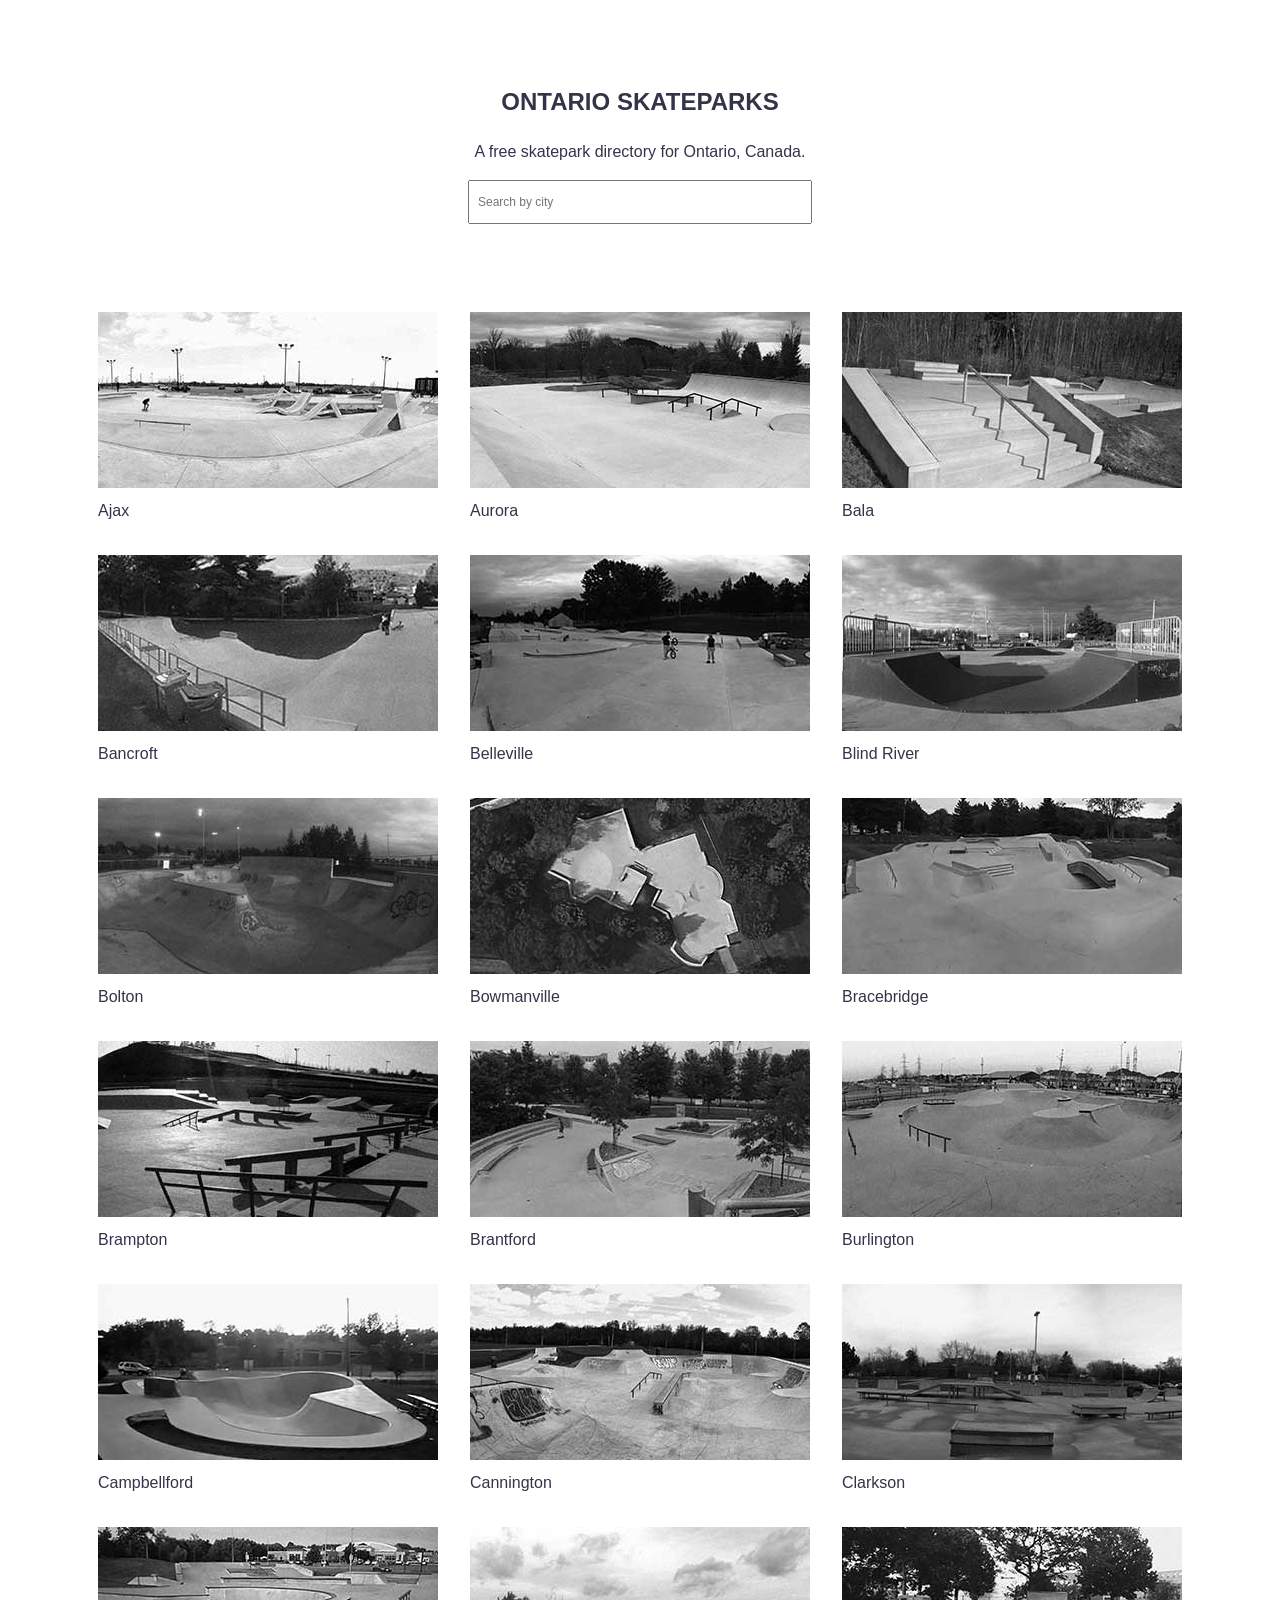
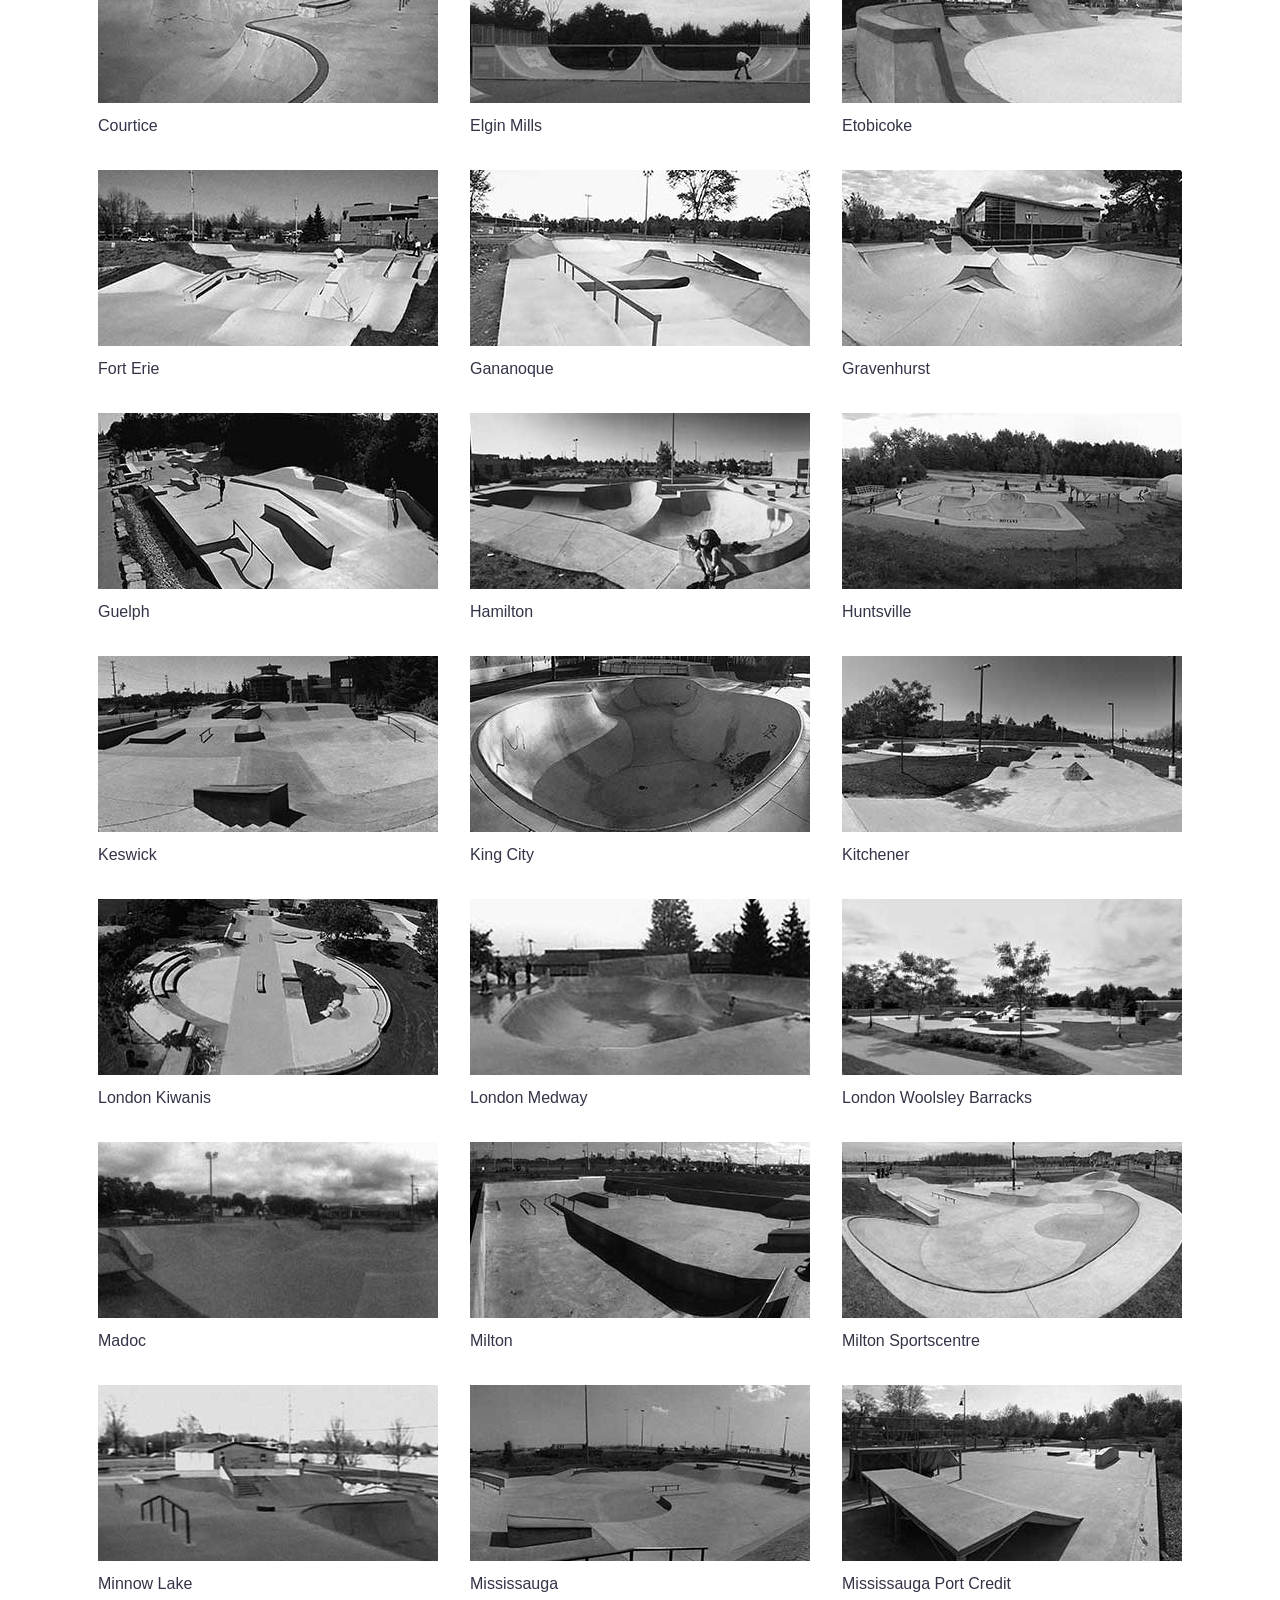
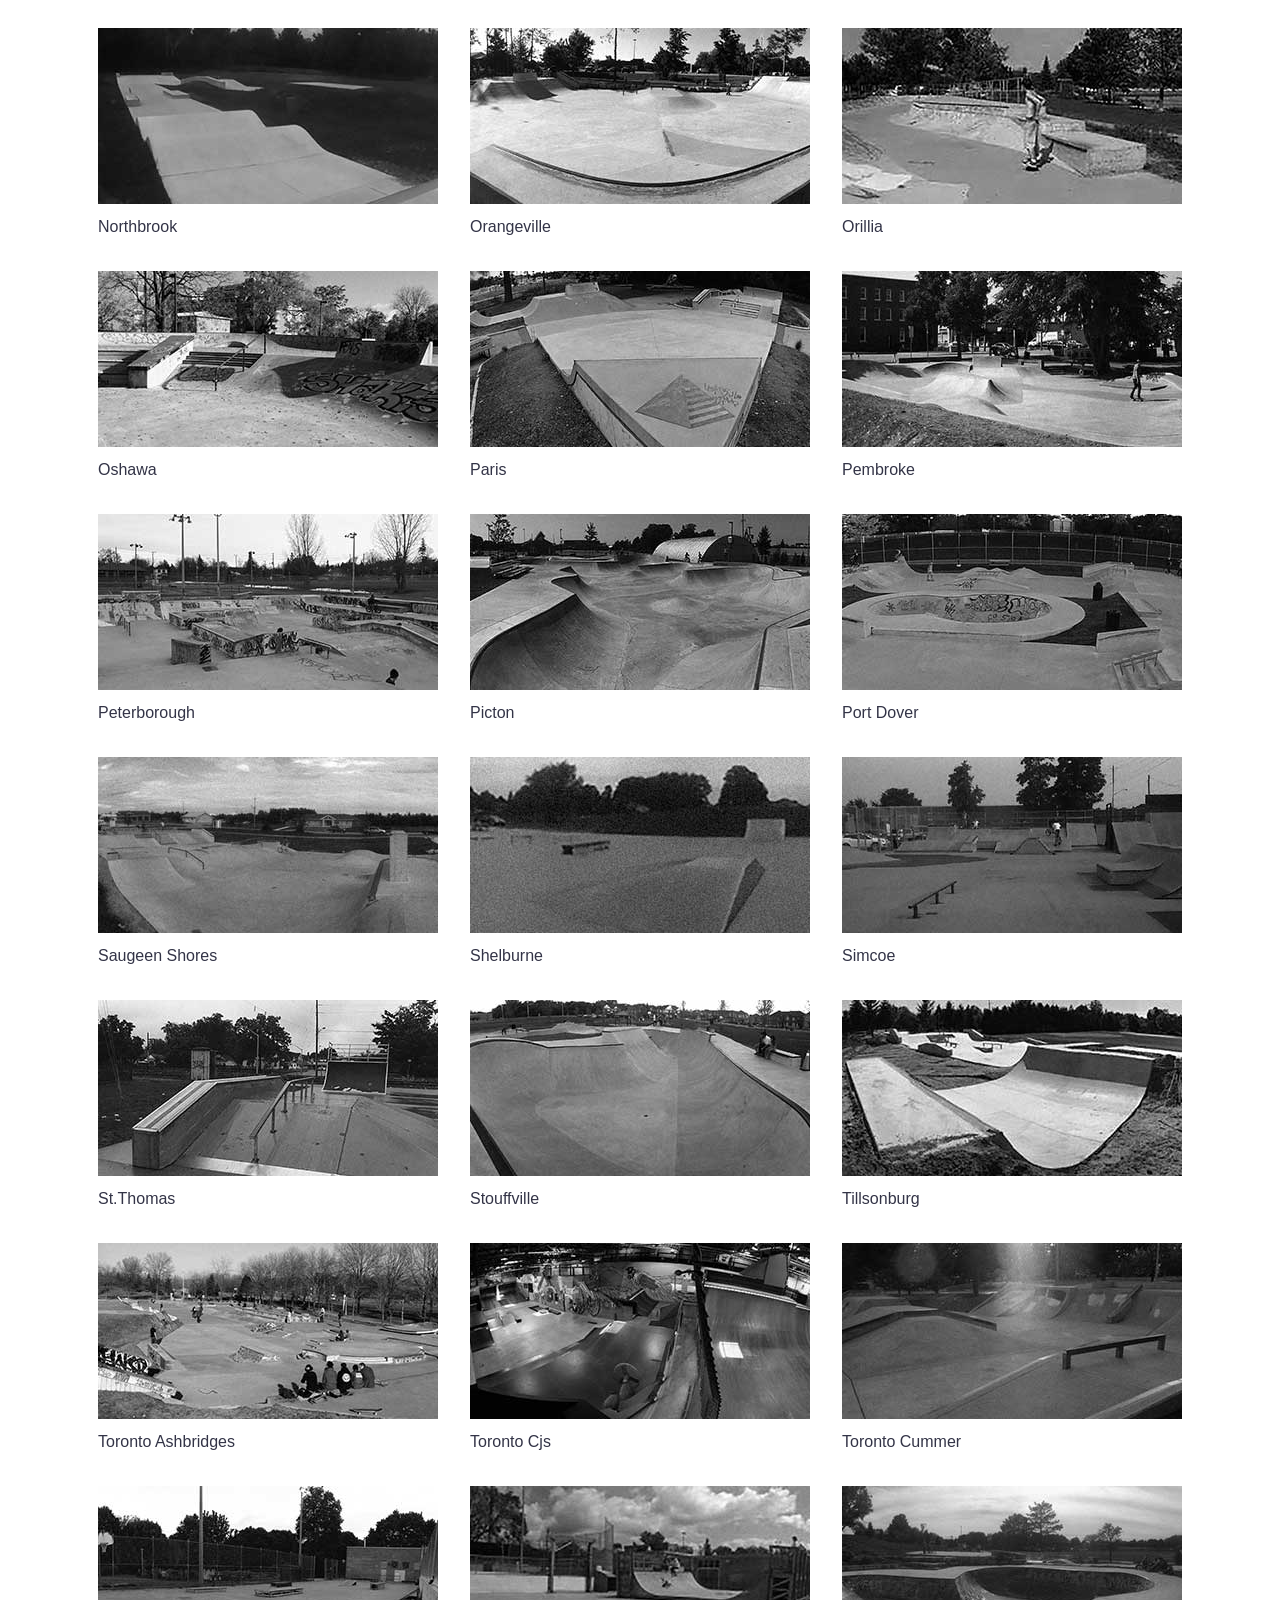
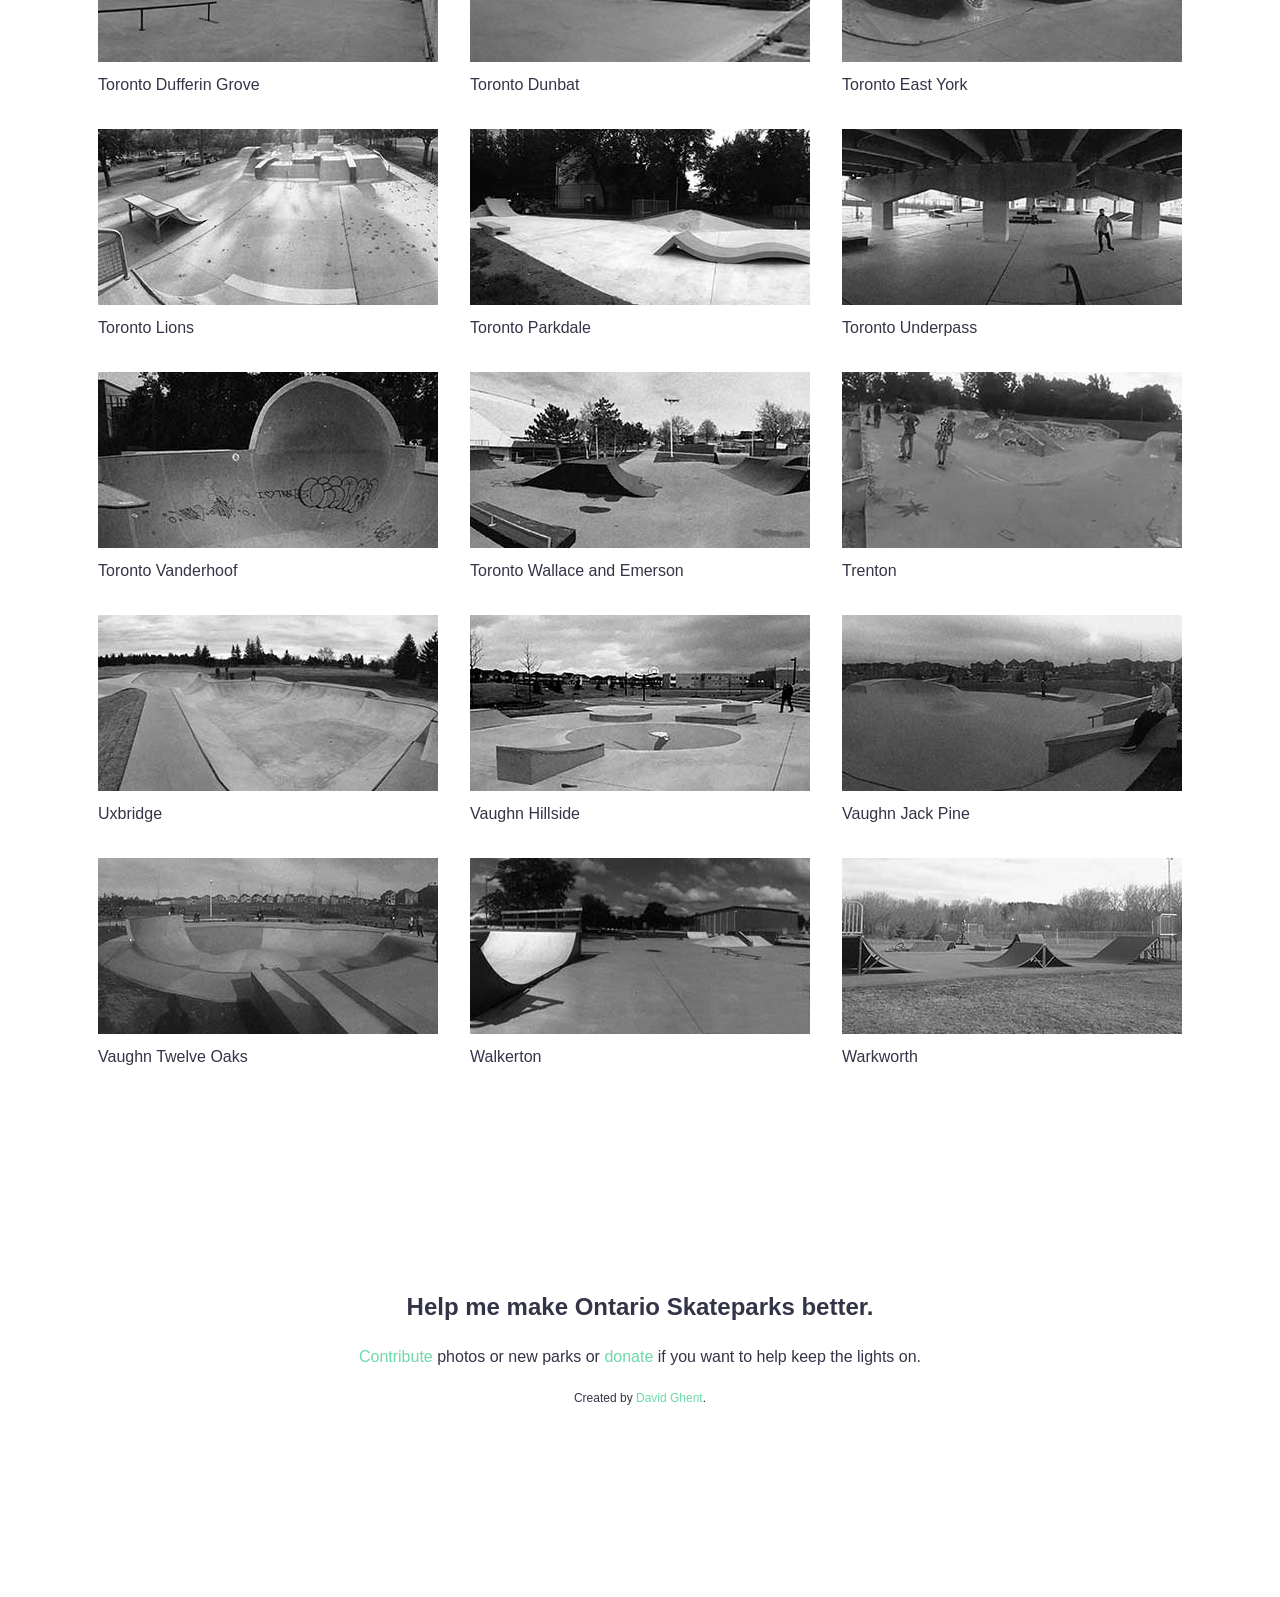
<file: index.html>
<!DOCTYPE html><html lang="en"><head><meta charset="utf-8"><meta name="viewport" content="width=device-width,initial-scale=1"><title>Ontario Skateparks</title><script async src="https://www.googletagmanager.com/gtag/js?id=UA-54071502-1"></script><script>function gtag(){dataLayer.push(arguments)}window.dataLayer=window.dataLayer||[],gtag("js",new Date),gtag("config","UA-54071502-1")</script><link href="/static/css/main.b3d0a3b5.css" rel="stylesheet"></head><body><div id="root"></div><script type="text/javascript" src="/static/js/main.82d31e1a.js"></script></body></html>
</file>
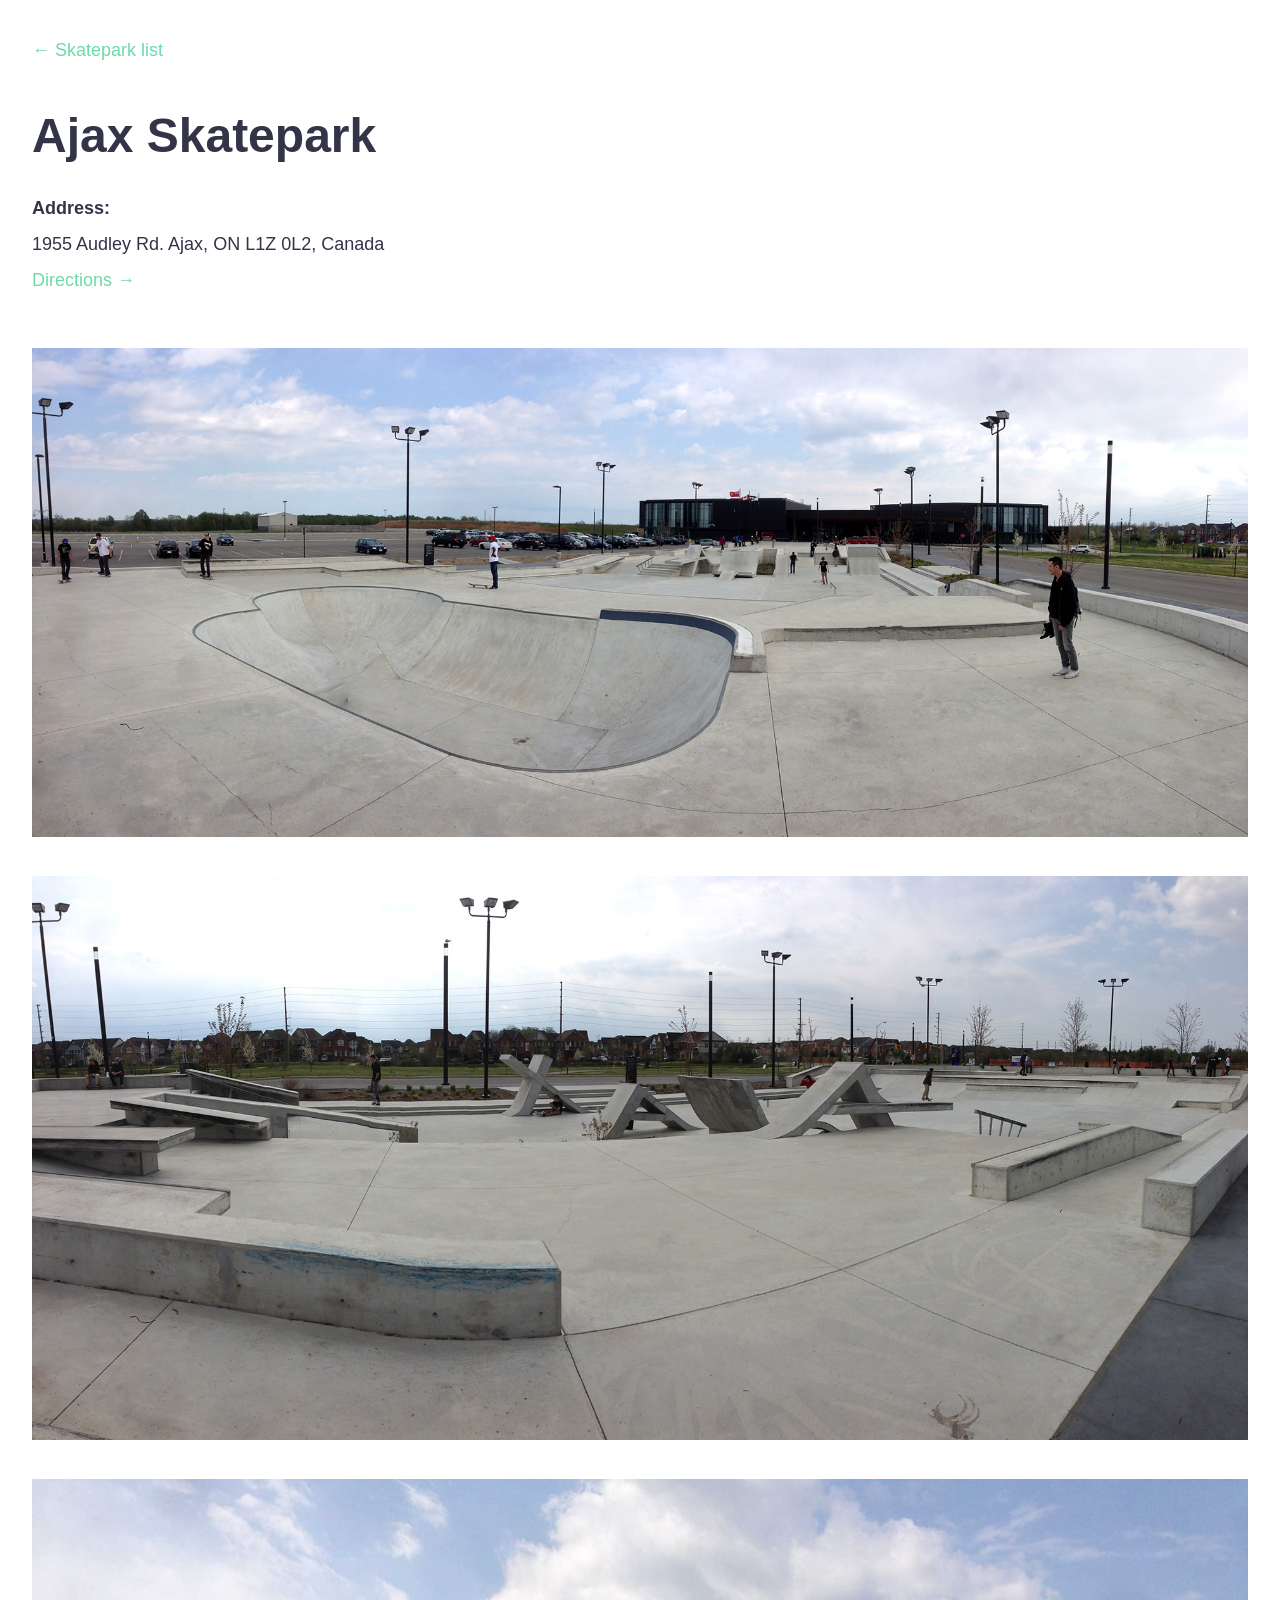
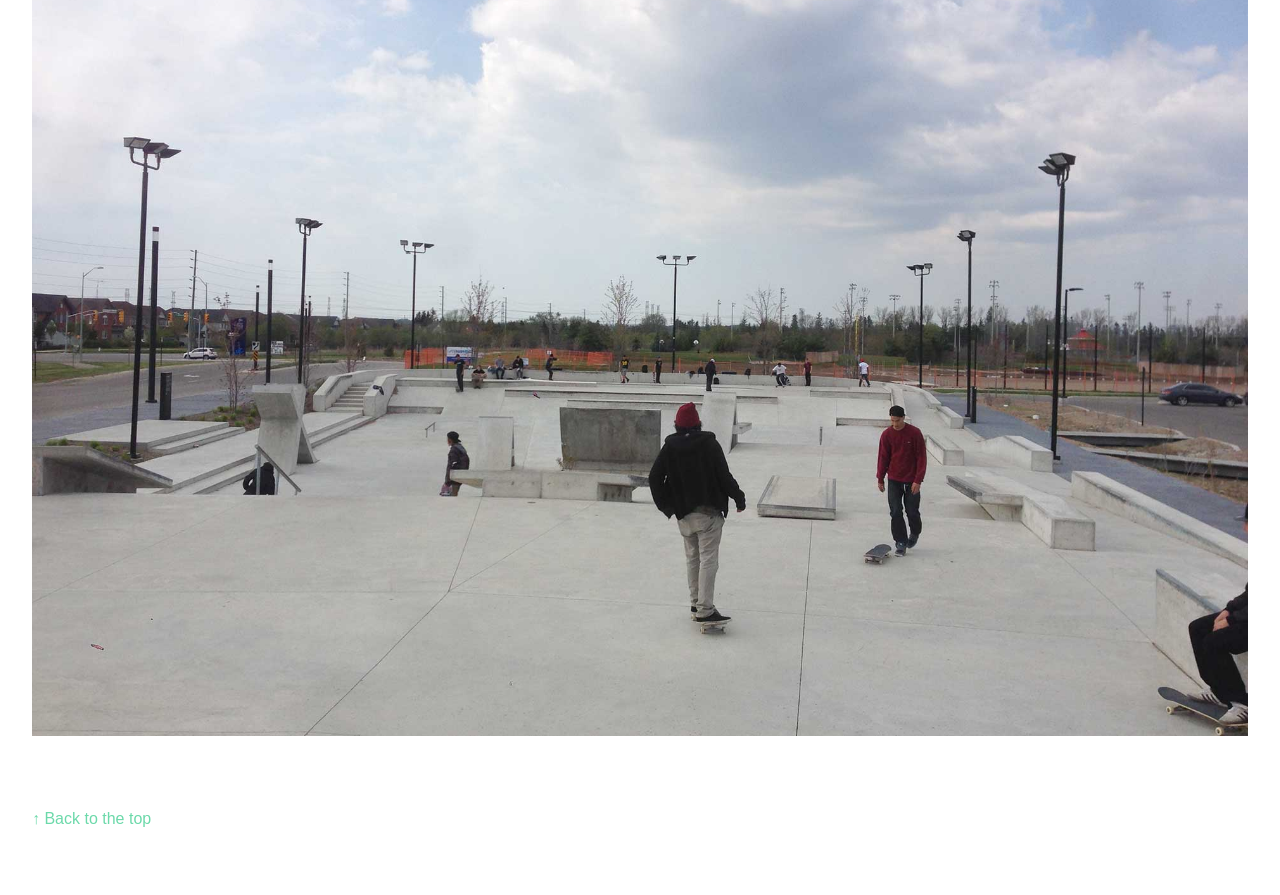
<file: Ajax-skatepark/index.html>
<!DOCTYPE html>
<html>
<head>
  <title>Ajax Skatepark - ontarioskateparks.com</title>

  <link rel="stylesheet" href="../detail-pages.css">

  <!-- Global site tag (gtag.js) - Google Analytics -->
  <script async src="https://www.googletagmanager.com/gtag/js?id=UA-54071502-1"></script>
  <script>
    window.dataLayer = window.dataLayer || [];
    function gtag(){dataLayer.push(arguments);}
    gtag('js', new Date());

    gtag('config', 'UA-54071502-1');
  </script>

</head>


<body>

<div class="container">

  <p class="back-link"><a href="../../" >&#8592; Skatepark list</a></p>

  <h1>Ajax Skatepark</h1>
  <p><strong>Address:</strong> <br/>
    1955 Audley Rd. Ajax, ON L1Z 0L2, Canada 
    <a href="https://www.google.com/maps/dir/''/1955+Audley+Rd,+Ajax,+ON+L1Z+0L2,+Canada/@43.9018135,-79.0129964,17z/data=!3m1!4b1!4m8!4m7!1m0!1m5!1m1!1s0x89d51f8489c2b9e7:0x3714cbd046c57e3d!2m2!1d-79.0108077!2d43.9018135" target="_blank"><br/>
      Directions &#8594;
    </a>
  </p>

  <img src="ajax-skatepark-1.jpg"/>
  <img src="ajax-skatepark-2.jpg"/>
  <img src="ajax-skatepark-3.jpg"/>
  <div class="footer-link">
    <a href="#">&uarr; Back to the top</a>
  </div>

</div>
</body>


</html>
</file>
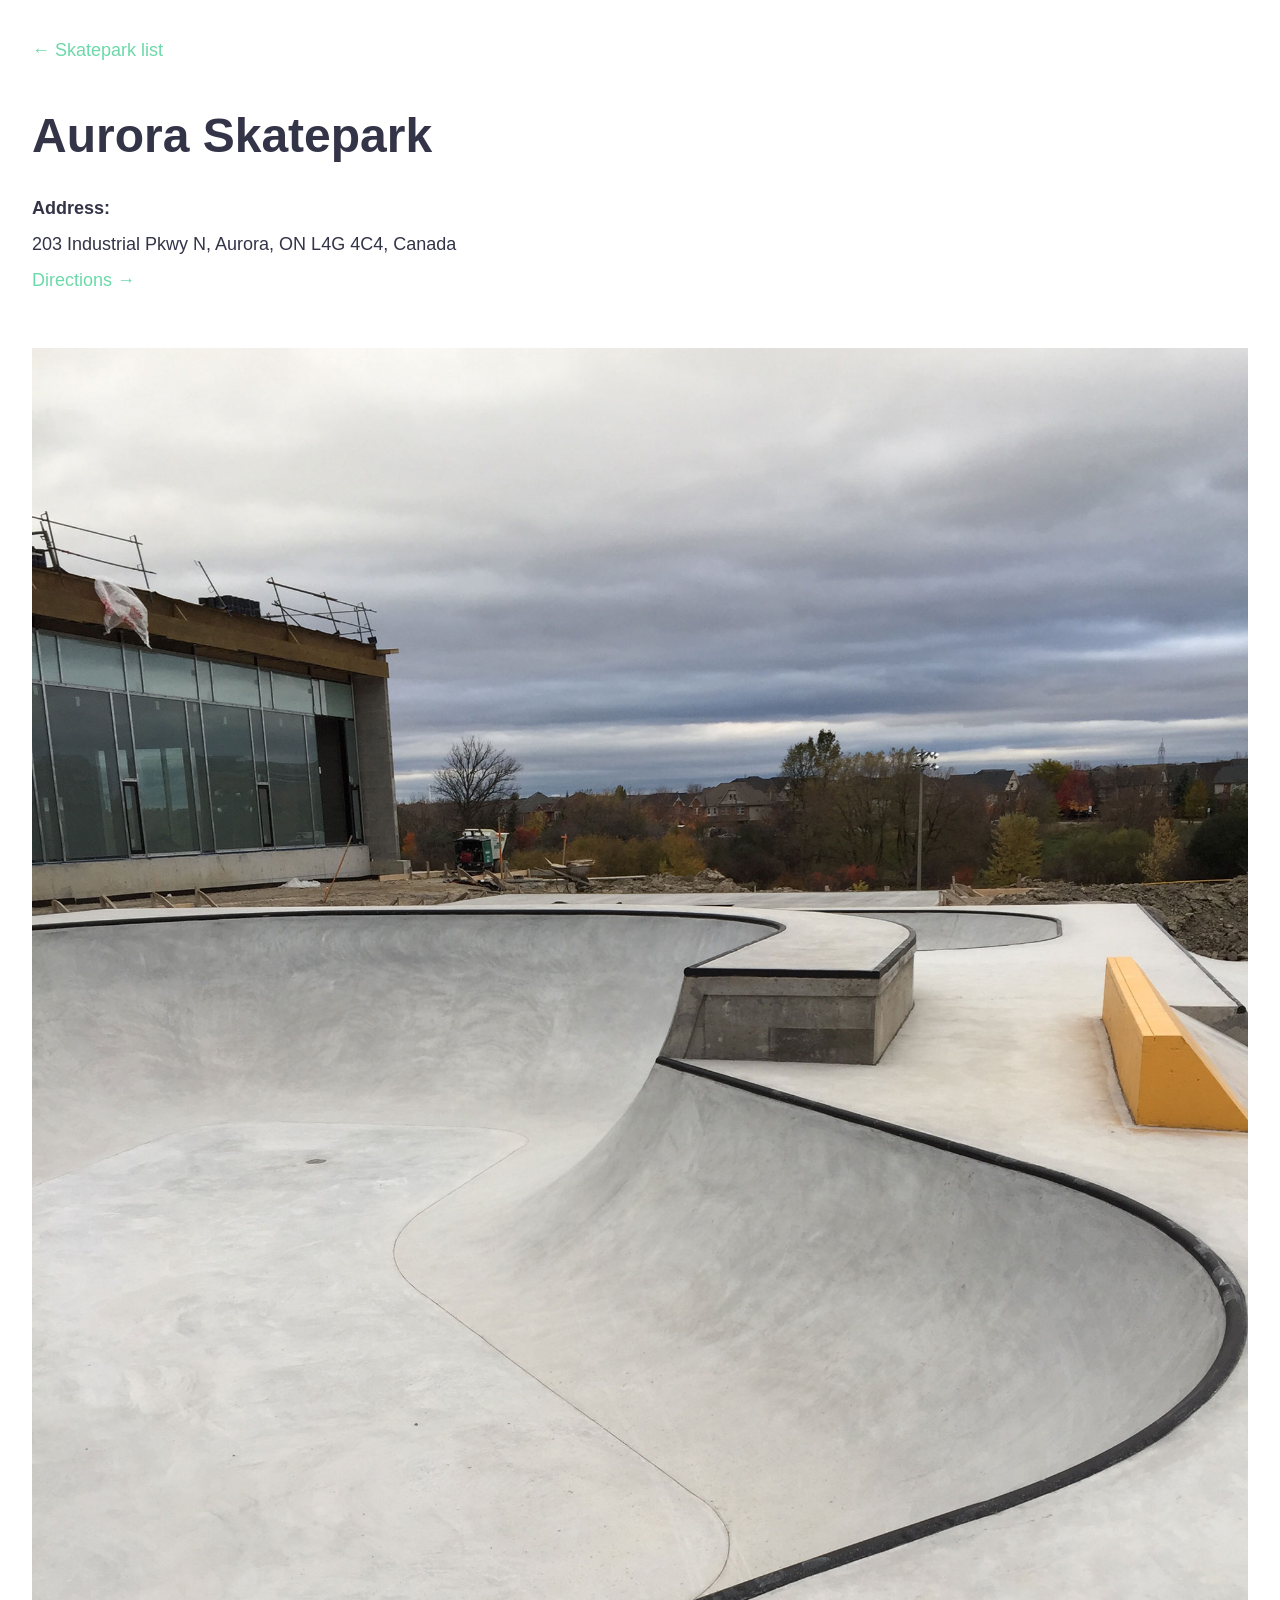
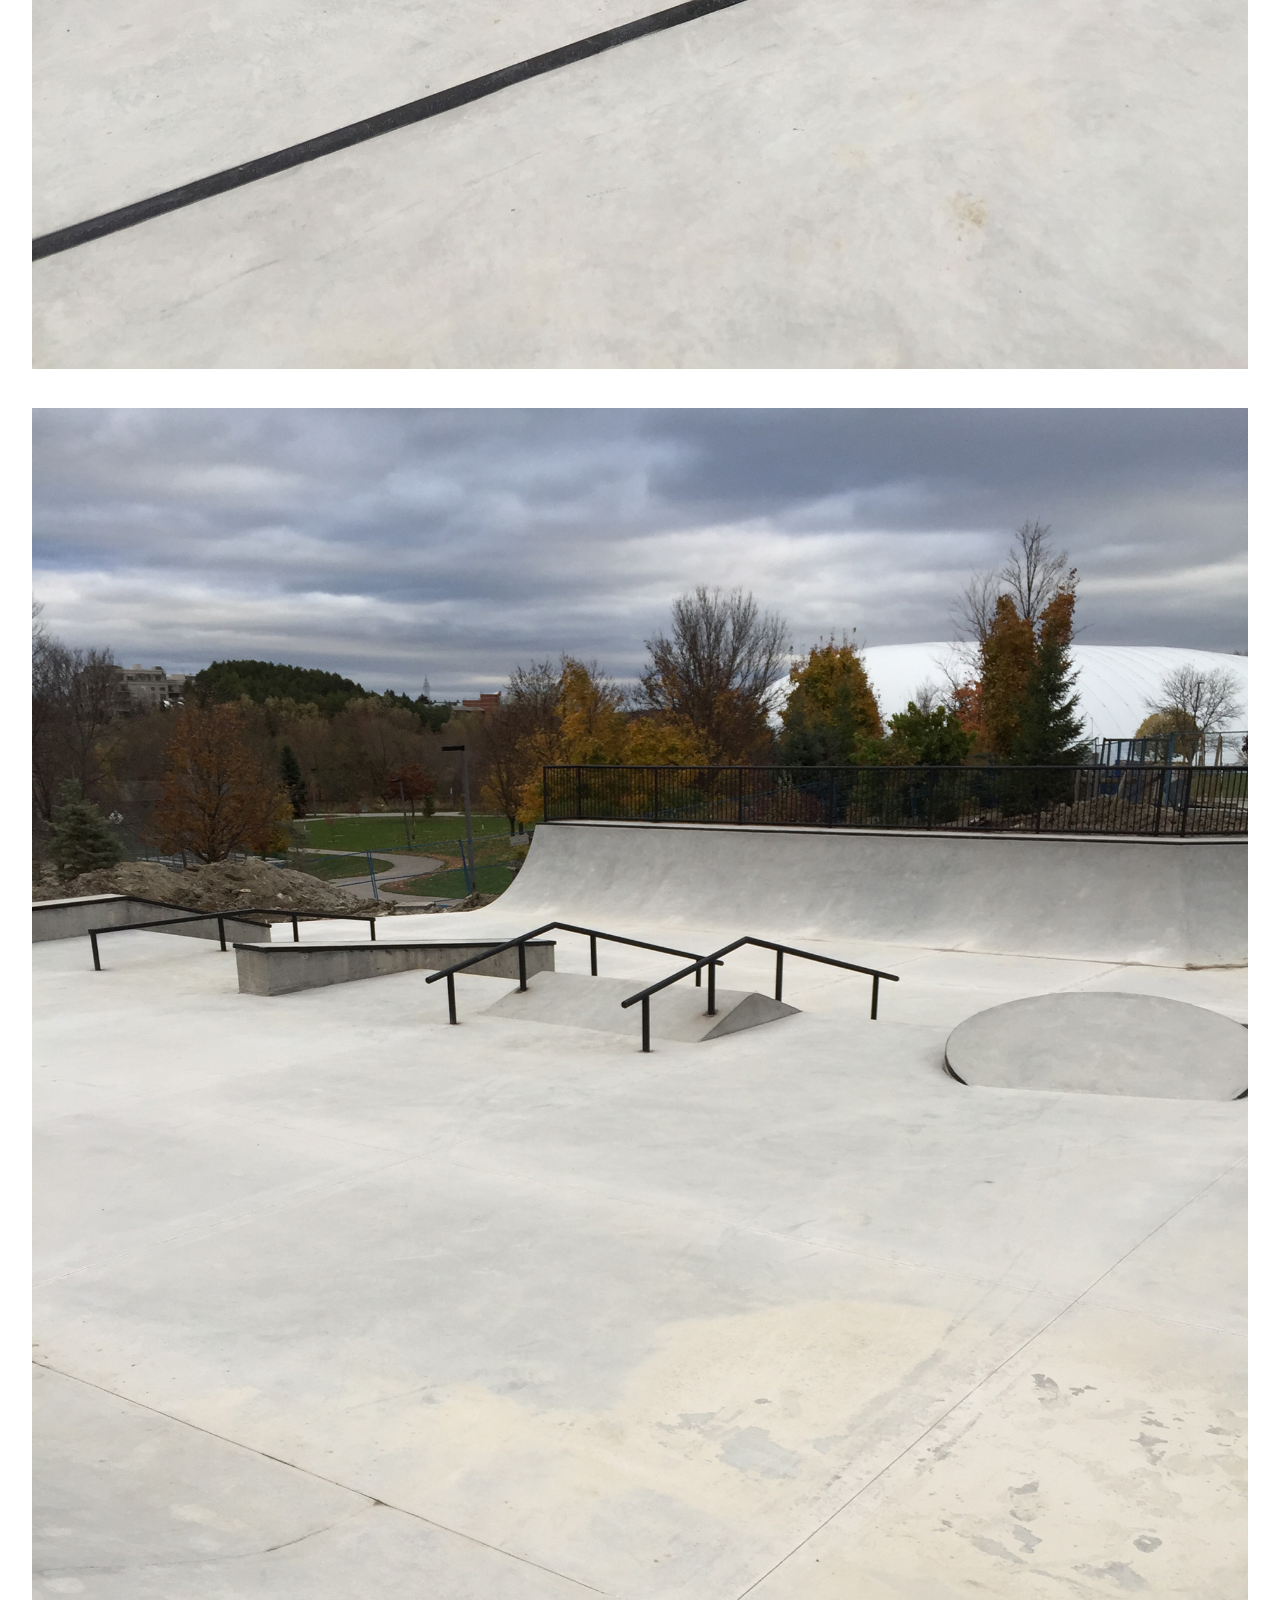
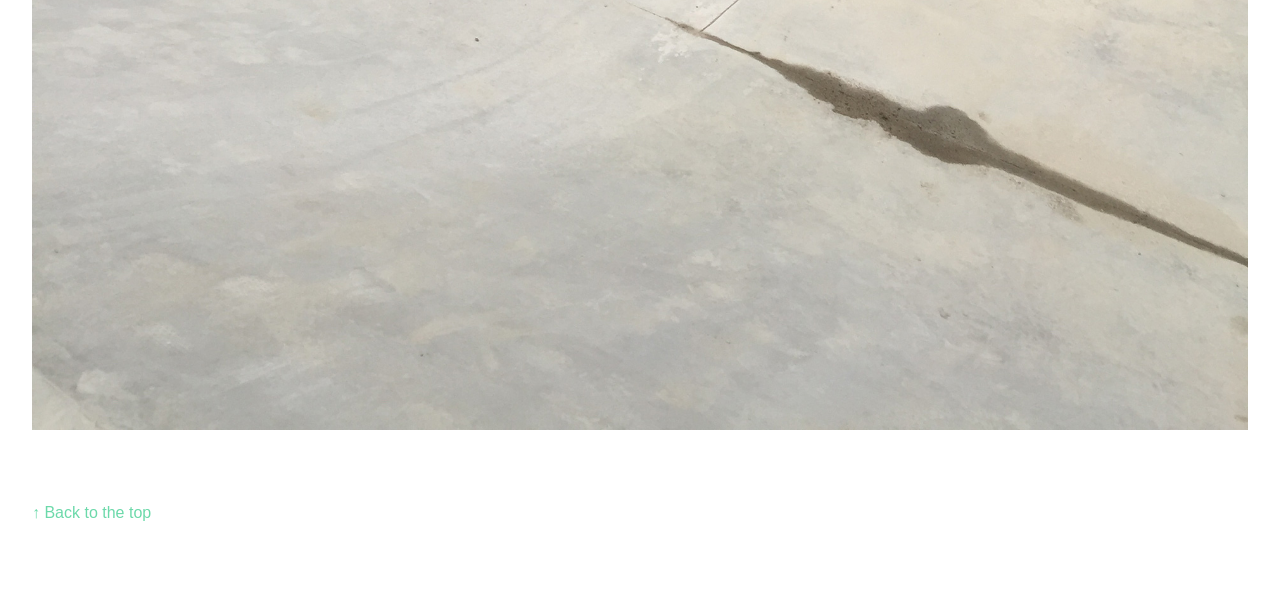
<file: Aurora-skatepark/index.html>
<!DOCTYPE html>
<html>
<head>
  <title>Aurora Skatepark - ontarioskateparks.com</title>

  <link rel="stylesheet" href="../detail-pages.css">

  <!-- Global site tag (gtag.js) - Google Analytics -->
  <script async src="https://www.googletagmanager.com/gtag/js?id=UA-54071502-1"></script>
  <script>
    window.dataLayer = window.dataLayer || [];
    function gtag(){dataLayer.push(arguments);}
    gtag('js', new Date());

    gtag('config', 'UA-54071502-1');
  </script>

</head>


<body>

<div class="container">

  <p class="back-link"><a href="../../" >&#8592; Skatepark list</a></p>

  <h1>Aurora Skatepark</h1>
  <p><strong>Address:</strong> <br/>
    203 Industrial Pkwy N, Aurora, ON L4G 4C4, Canada
    <a href="https://www.google.com/maps/dir/''/203+Industrial+Pkwy+N,+Aurora,+ON+L4G+4C4,+Canada/@44.0104531,-79.4636413,17z/data=!3m1!4b1!4m8!4m7!1m0!1m5!1m1!1s0x882ad3dd1ff2c2bb:0xa9838e3b7ecc324a!2m2!1d-79.4614526!2d44.0104531" target="_blank"><br/>
      Directions &#8594;
    </a>
  </p>

  <img src="aurora-skatepark-1.jpg"/>
  <img src="aurora-skatepark-2.jpg"/>
  <div class="footer-link">
    <a href="#">&uarr; Back to the top</a>
  </div>

</div>
</body>


</html>
</file>
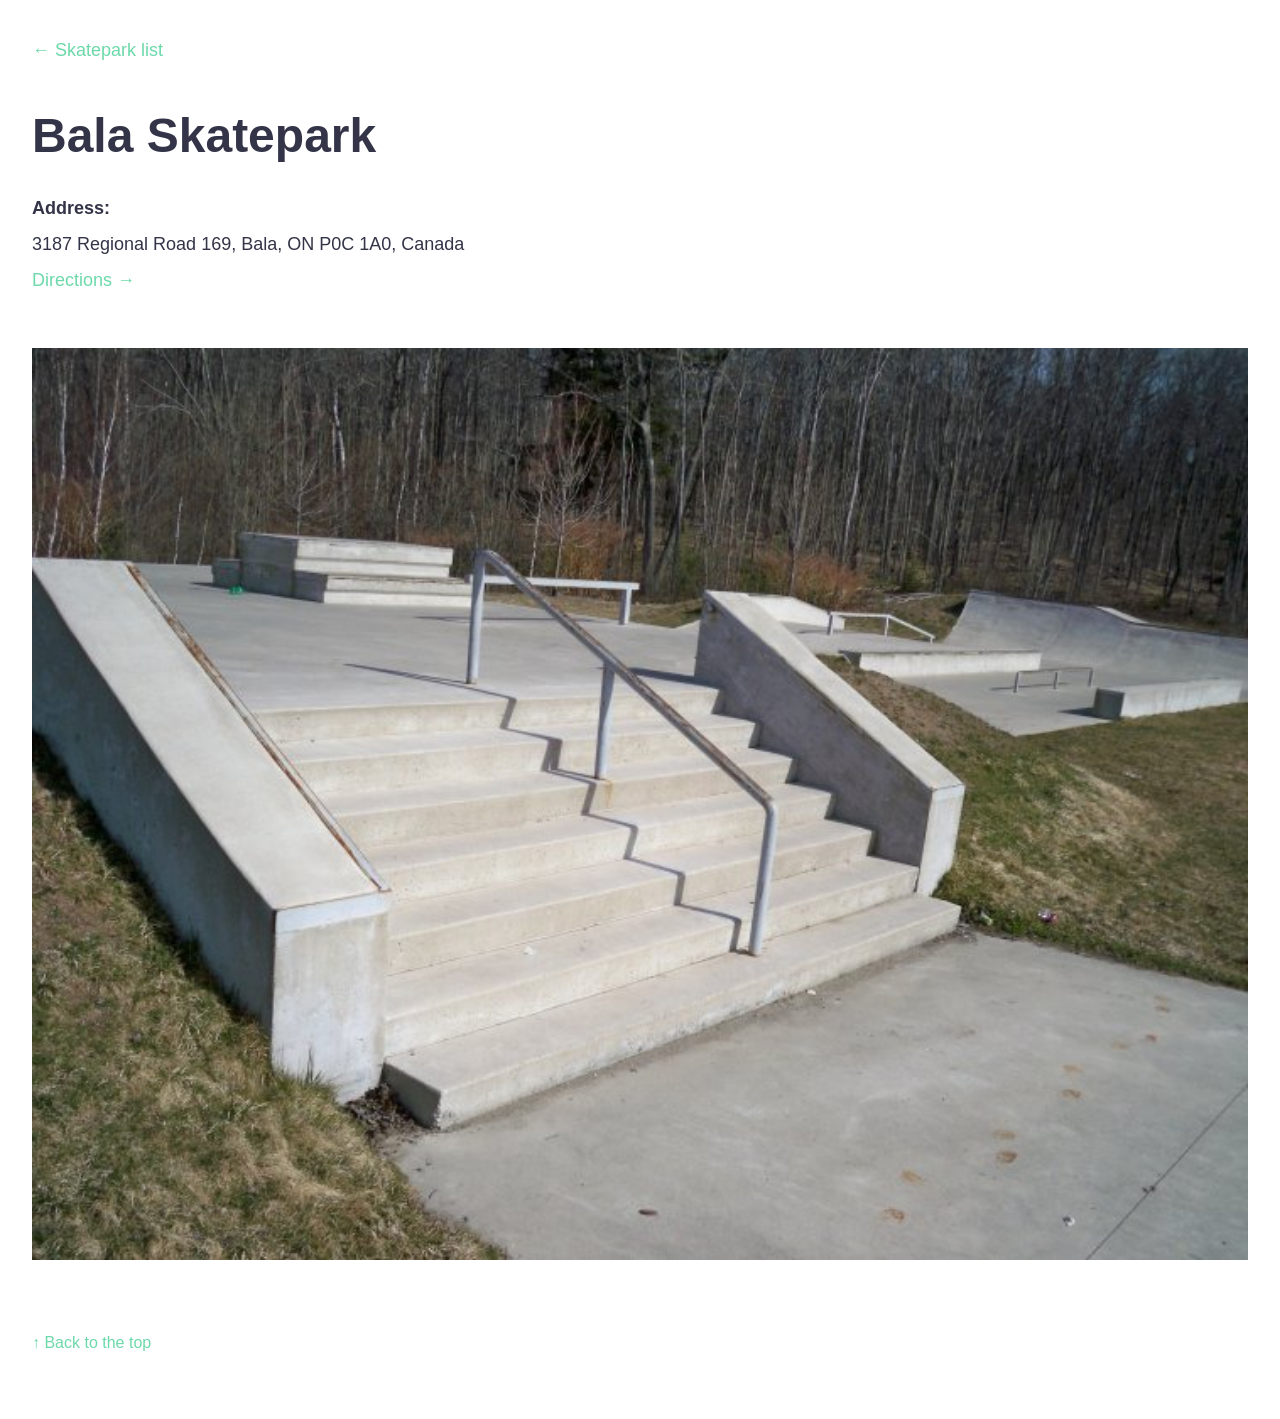
<file: Bala-skatepark/index.html>
<!DOCTYPE html>
<html>
<head>
  <title>Bala Skatepark - ontarioskateparks.com</title>

  <link rel="stylesheet" href="../detail-pages.css">

  <!-- Global site tag (gtag.js) - Google Analytics -->
  <script async src="https://www.googletagmanager.com/gtag/js?id=UA-54071502-1"></script>
  <script>
    window.dataLayer = window.dataLayer || [];
    function gtag(){dataLayer.push(arguments);}
    gtag('js', new Date());

    gtag('config', 'UA-54071502-1');
  </script>

</head>


<body>

<div class="container">

  <p class="back-link"><a href="../../" >&#8592; Skatepark list</a></p>

  <h1>Bala Skatepark</h1>
  <p><strong>Address:</strong> <br/>
    3187 Regional Road 169, Bala, ON P0C 1A0, Canada
    <a href="https://www.google.com/maps/@45.0115097,-79.6169114,17z/data=!3m1!4b1!4m5!3m4!1s0x4d2af25585cb51b9:0x45cd04ae50ccc9d7!8m2!3d45.0115097!4d-79.6147227" target="_blank"><br/>
      Directions &#8594;
    </a>
  </p>

  <img src="bala-skatepark-1.jpg"/>
  <div class="footer-link">
    <a href="#">&uarr; Back to the top</a>
  </div>

</div>
</body>


</html>
</file>
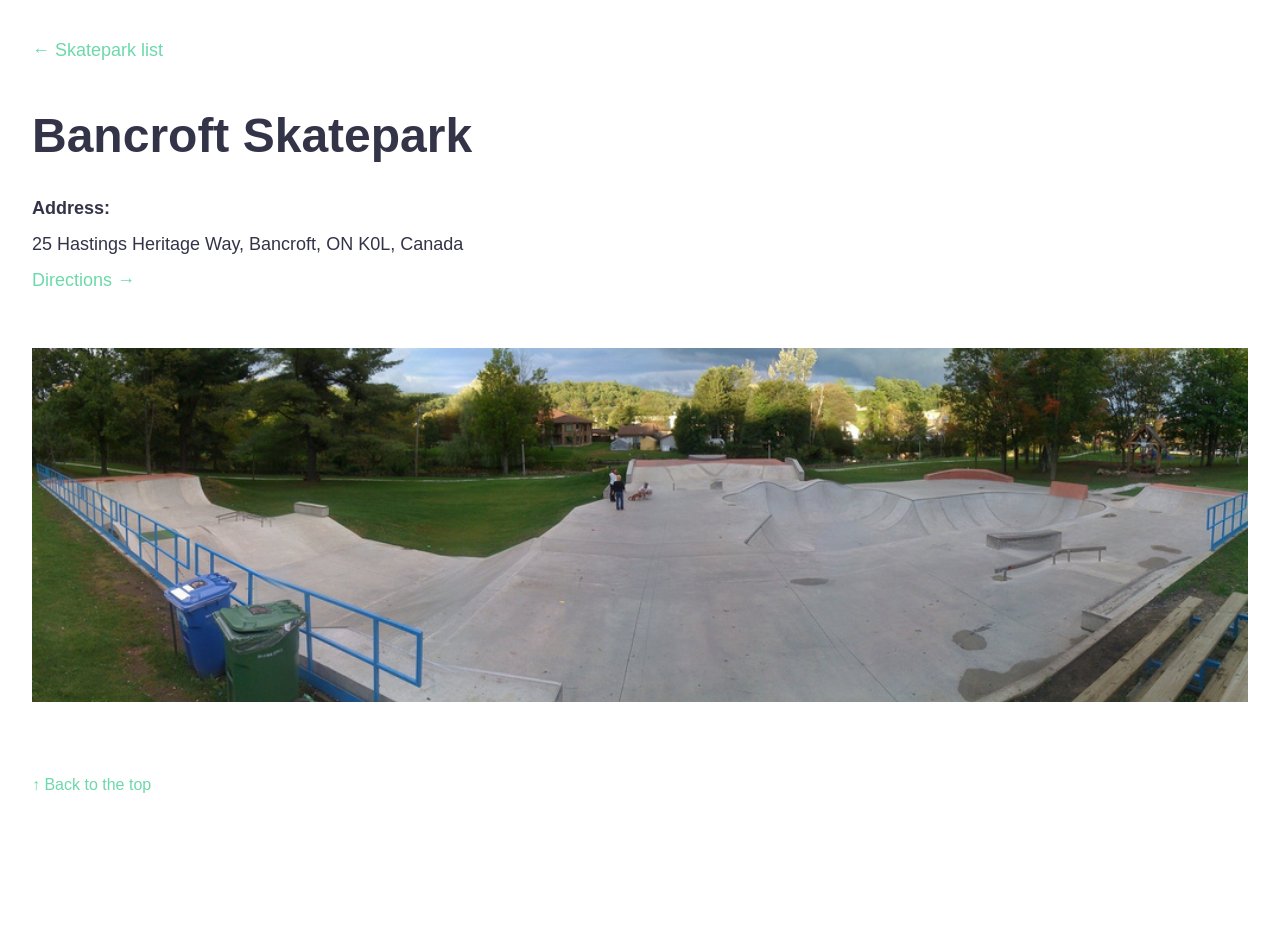
<file: Bancroft-skatepark/index.html>
<!DOCTYPE html>
<html>
<head>
  <title>Bancroft Skatepark - ontarioskateparks.com</title>

  <link rel="stylesheet" href="../detail-pages.css">

  <!-- Global site tag (gtag.js) - Google Analytics -->
  <script async src="https://www.googletagmanager.com/gtag/js?id=UA-54071502-1"></script>
  <script>
    window.dataLayer = window.dataLayer || [];
    function gtag(){dataLayer.push(arguments);}
    gtag('js', new Date());

    gtag('config', 'UA-54071502-1');
  </script>

</head>


<body>

<div class="container">

  <p class="back-link"><a href="../../" >&#8592; Skatepark list</a></p>

  <h1>Bancroft Skatepark</h1>
  <p><strong>Address:</strong> <br/>
    25 Hastings Heritage Way, Bancroft, ON K0L, Canada
    <a href="https://www.google.com/maps/dir/''/25+Hastings+Heritage+Way,+Bancroft,+ON+K0L,+Canada/data=!4m5!4m4!1m0!1m2!1m1!1s0x4cd464fb1f9a11d3:0xbe95c25887ccb296?sa=X&ved=0ahUKEwiZhrvT4s3XAhUL2WMKHaKzC2QQwwUIJjAA" target="_blank"><br/>
      Directions &#8594;
    </a>
  </p>

  <img src="bancroft-skatepark-1.jpg"/>
  <div class="footer-link">
    <a href="#">&uarr; Back to the top</a>
  </div>

</div>
</body>


</html>
</file>
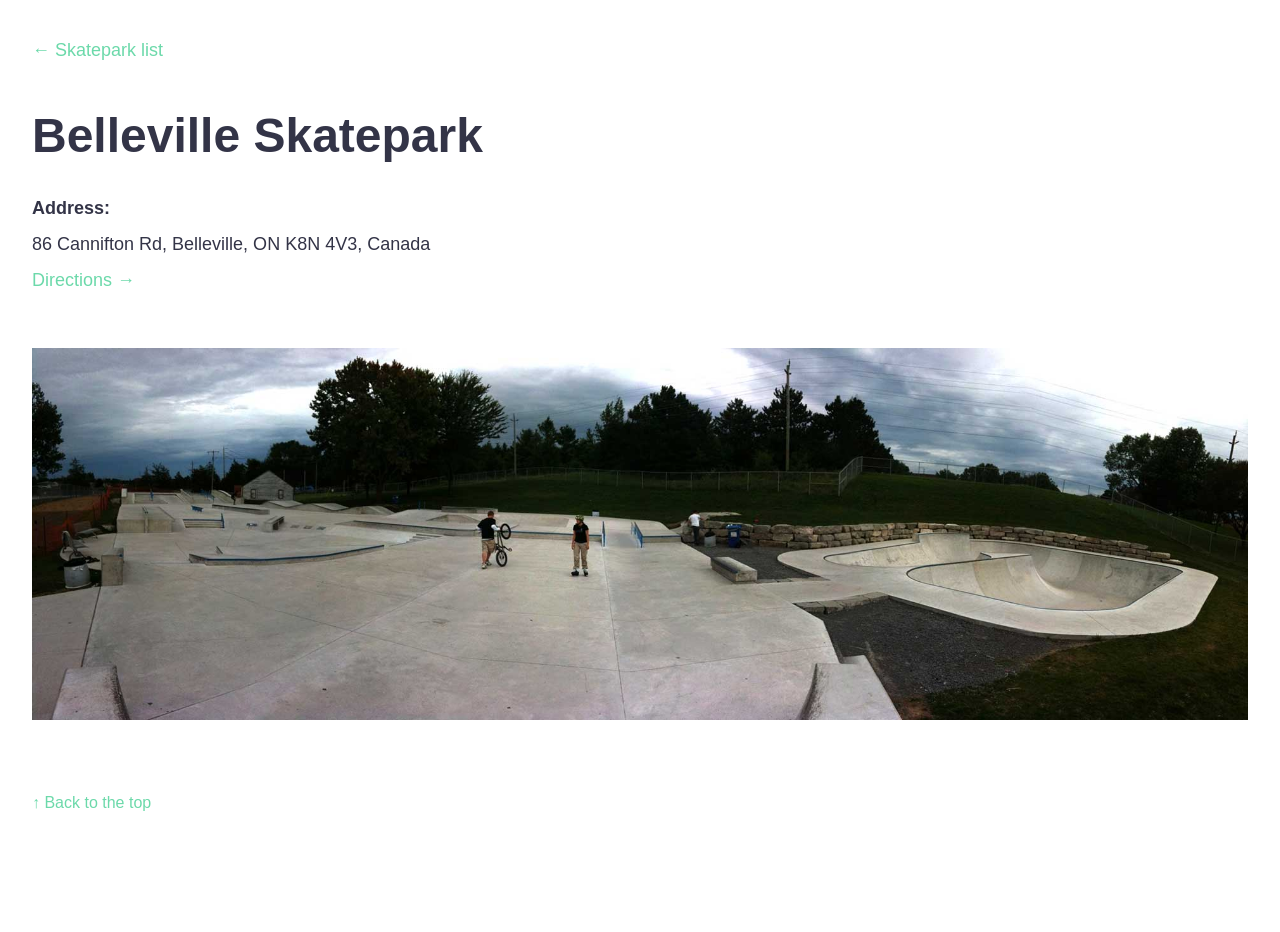
<file: Belleville-skatepark/index.html>
<!DOCTYPE html>
<html>
<head>
  <title>Belleville Skatepark - ontarioskateparks.com</title>

  <link rel="stylesheet" href="../detail-pages.css">

  <!-- Global site tag (gtag.js) - Google Analytics -->
  <script async src="https://www.googletagmanager.com/gtag/js?id=UA-54071502-1"></script>
  <script>
    window.dataLayer = window.dataLayer || [];
    function gtag(){dataLayer.push(arguments);}
    gtag('js', new Date());

    gtag('config', 'UA-54071502-1');
  </script>

</head>


<body>

<div class="container">

  <p class="back-link"><a href="../../" >&#8592; Skatepark list</a></p>

  <h1>Belleville Skatepark</h1>
  <p><strong>Address:</strong> <br/>
    86 Cannifton Rd, Belleville, ON K8N 4V3, Canada
    <a href="https://www.google.com/maps/dir/''/86+Cannifton+Rd,+Belleville,+ON+K8N+4V3,+Canada/@44.1777424,-77.3826405,17z/data=!3m1!4b1!4m8!4m7!1m0!1m5!1m1!1s0x89d62562ce365c01:0x8dfcb139c8f7a17e!2m2!1d-77.3804518!2d44.1777424" target="_blank"><br/>
      Directions &#8594;
    </a>
  </p>

  <img src="belleville-skatepark-1.jpg"/>
  <div class="footer-link">
    <a href="#">&uarr; Back to the top</a>
  </div>

</div>
</body>


</html>
</file>
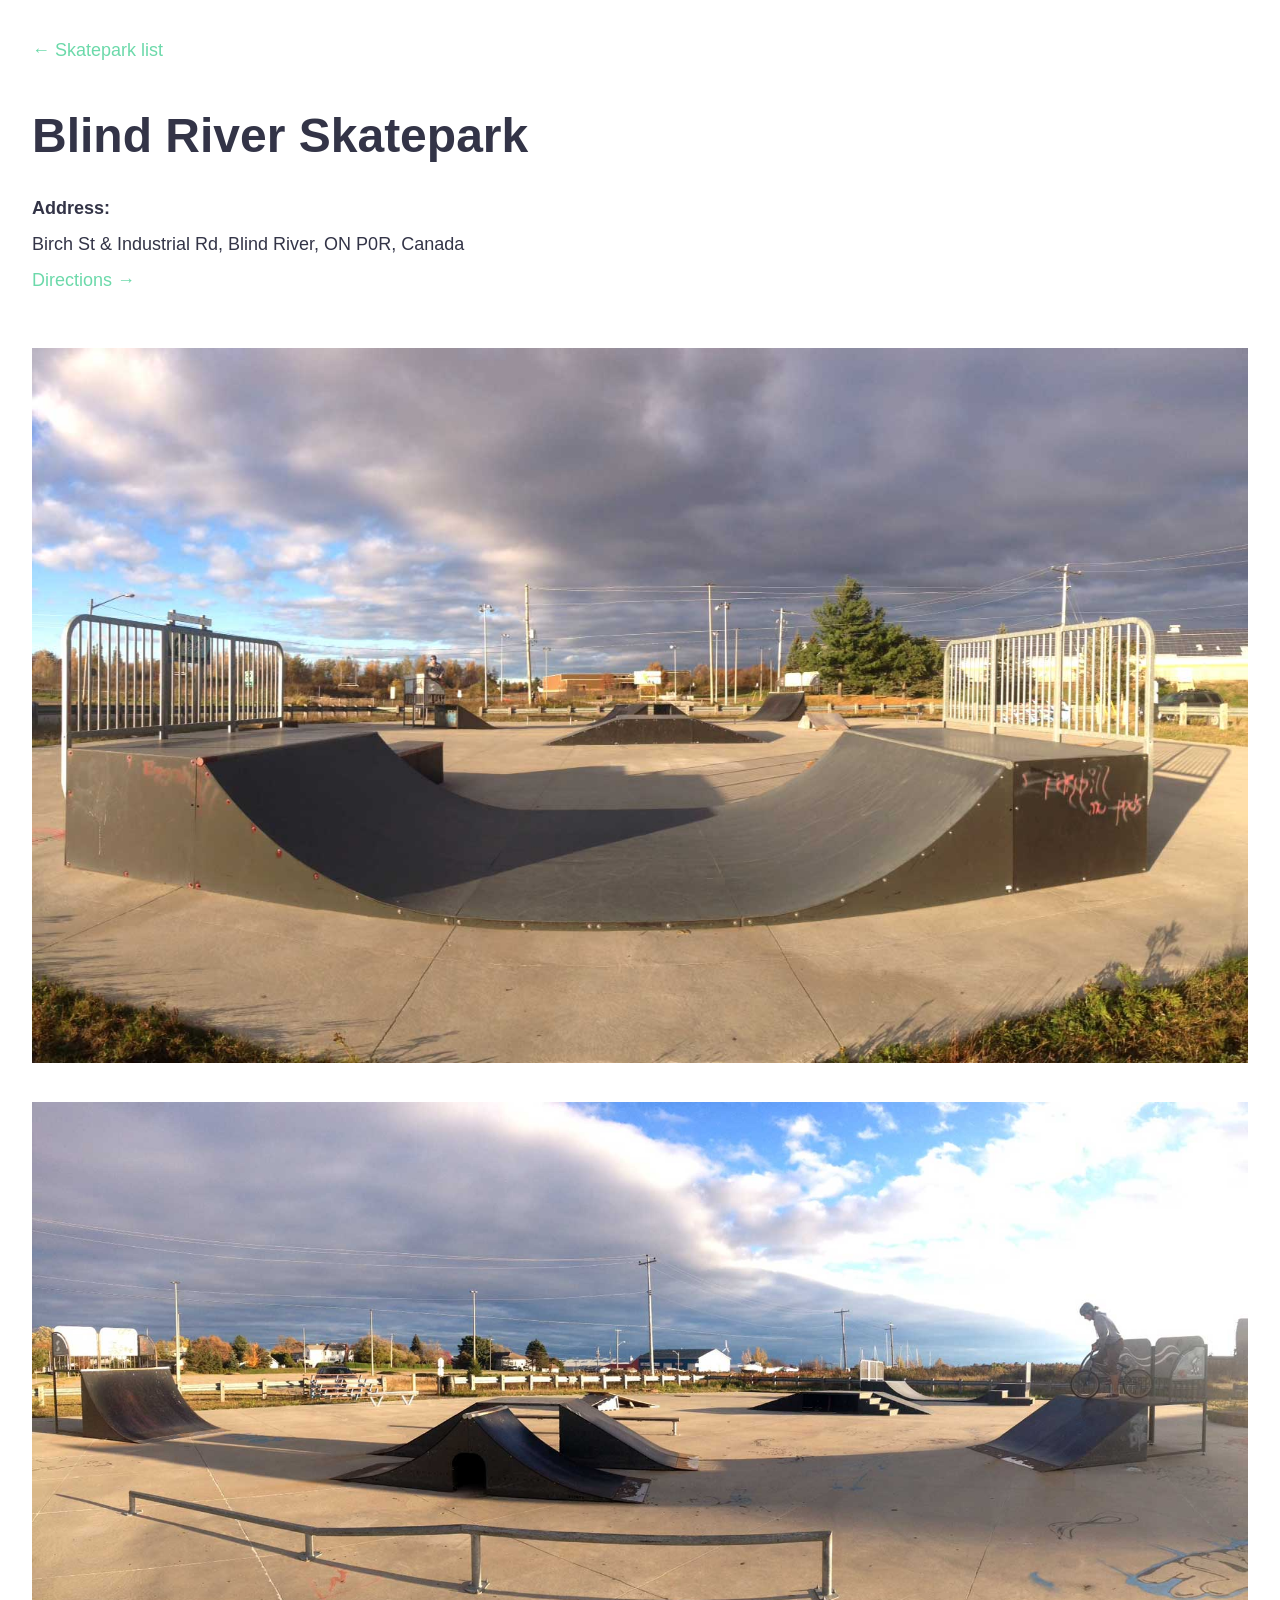
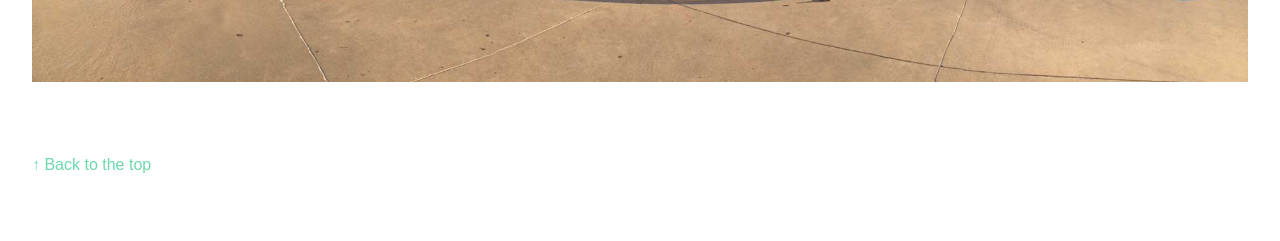
<file: Blind River-skatepark/index.html>
<!DOCTYPE html>
<html>
<head>
  <title>Blind River Skatepark - ontarioskateparks.com</title>

  <link rel="stylesheet" href="../detail-pages.css">

  <!-- Global site tag (gtag.js) - Google Analytics -->
  <script async src="https://www.googletagmanager.com/gtag/js?id=UA-54071502-1"></script>
  <script>
    window.dataLayer = window.dataLayer || [];
    function gtag(){dataLayer.push(arguments);}
    gtag('js', new Date());

    gtag('config', 'UA-54071502-1');
  </script>

</head>


<body>

<div class="container">

  <p class="back-link"><a href="../../" >&#8592; Skatepark list</a></p>

  <h1>Blind River Skatepark</h1>
  <p><strong>Address:</strong> <br/>
    Birch St &amp; Industrial Rd, Blind River, ON P0R, Canada
    <a href="https://www.google.com/maps/dir/''/Birch+St+%26+Industrial+Rd,+Blind+River,+ON+P0R,+Canada/data=!4m5!4m4!1m0!1m2!1m1!1s0x4d3143072d1dd2bd:0xd415d9ee731ef383?sa=X&ved=0ahUKEwjEo_iR5c3XAhUL9mMKHczTDsIQwwUIJzAA" target="_blank"><br/>
      Directions &#8594;
    </a>
  </p>

  <img src="blind-river-skatepark-1.jpg"/>
  <img src="blind-river-skatepark-2.jpg"/>
  <div class="footer-link">
    <a href="#">&uarr; Back to the top</a>
  </div>

</div>
</body>


</html>
</file>
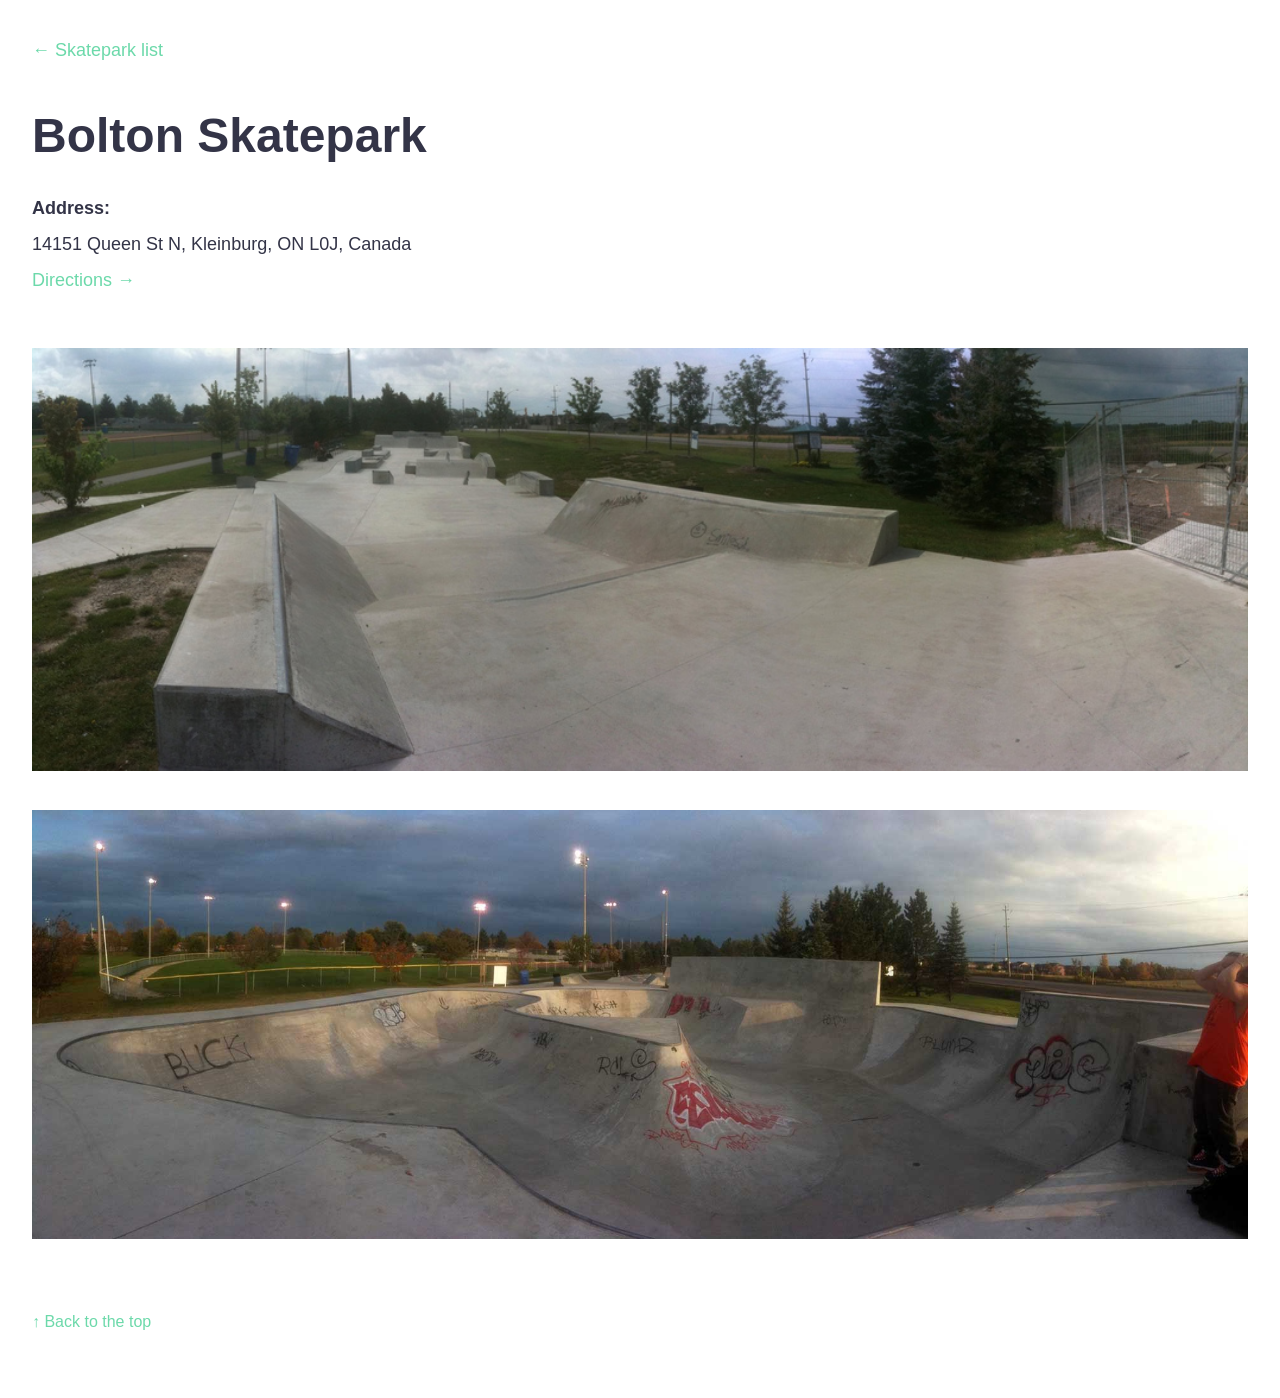
<file: Bolton-skatepark/index.html>
<!DOCTYPE html>
<html>
<head>
  <title>Bolton Skatepark - ontarioskateparks.com</title>

  <link rel="stylesheet" href="../detail-pages.css">

  <!-- Global site tag (gtag.js) - Google Analytics -->
  <script async src="https://www.googletagmanager.com/gtag/js?id=UA-54071502-1"></script>
  <script>
    window.dataLayer = window.dataLayer || [];
    function gtag(){dataLayer.push(arguments);}
    gtag('js', new Date());

    gtag('config', 'UA-54071502-1');
  </script>

</head>


<body>

<div class="container">

  <p class="back-link"><a href="../../" >&#8592; Skatepark list</a></p>

  <h1>Bolton Skatepark</h1>
  <p><strong>Address:</strong> <br/>
    14151 Queen St N, Kleinburg, ON L0J, Canada
    <a href="https://www.google.com/maps/dir/''/14151+Queen+St+N,+Kleinburg,+ON+L0J,+Canada/@43.8903994,-79.7552367,17z/data=!3m1!4b1!4m8!4m7!1m0!1m5!1m1!1s0x882b1f6fbddfba53:0xe7b956d2f3b2bb56!2m2!1d-79.753048!2d43.8903994" target="_blank"><br/>
      Directions &#8594;
    </a>
  </p>

  <img src="bolton-skatepark-1.jpg"/>
  <img src="bolton-skatepark-2.jpg"/>
  <div class="footer-link">
    <a href="#">&uarr; Back to the top</a>
  </div>

</div>
</body>


</html>
</file>
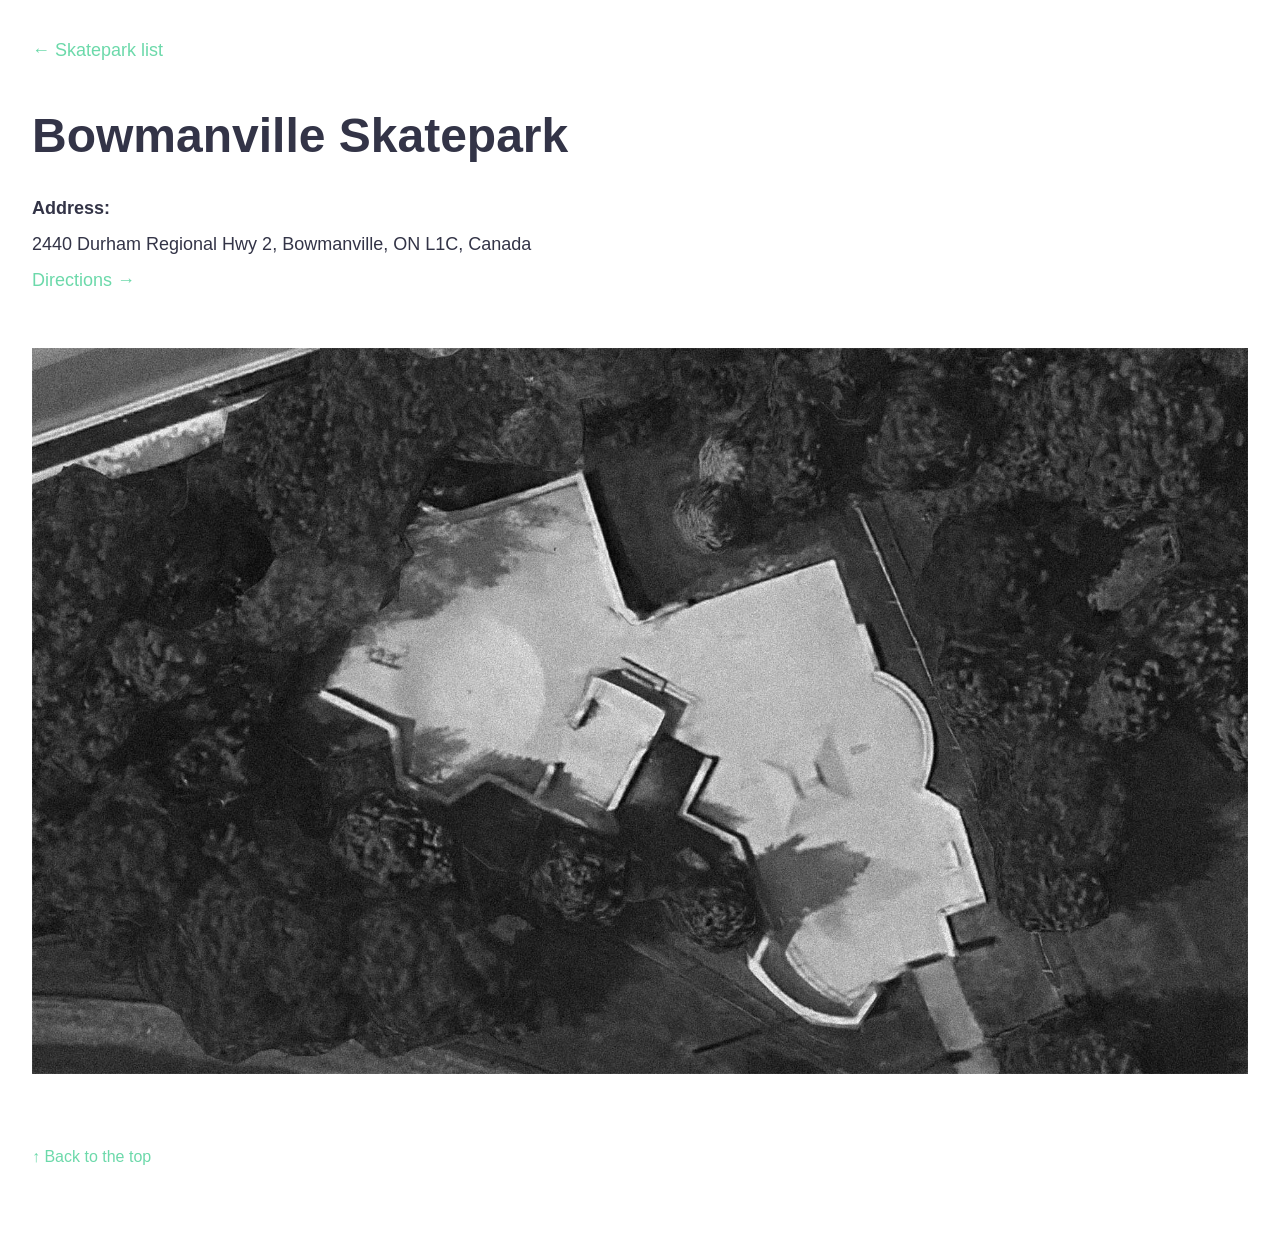
<file: Bowmanville-skatepark/index.html>
<!DOCTYPE html>
<html>
<head>
  <title>Bowmanville Skatepark - ontarioskateparks.com</title>

  <link rel="stylesheet" href="../detail-pages.css">

  <!-- Global site tag (gtag.js) - Google Analytics -->
  <script async src="https://www.googletagmanager.com/gtag/js?id=UA-54071502-1"></script>
  <script>
    window.dataLayer = window.dataLayer || [];
    function gtag(){dataLayer.push(arguments);}
    gtag('js', new Date());

    gtag('config', 'UA-54071502-1');
  </script>

</head>


<body>

<div class="container">

  <p class="back-link"><a href="../../" >&#8592; Skatepark list</a></p>

  <h1>Bowmanville Skatepark</h1>
  <p><strong>Address:</strong> <br/>
    2440 Durham Regional Hwy 2, Bowmanville, ON L1C, Canada
    <a href="https://www.google.com/maps/dir/''/2440+Durham+Regional+Hwy+2,+Bowmanville,+ON+L1C,+Canada/data=!4m5!4m4!1m0!1m2!1m1!1s0x89d5012a2c25bd81:0x640a2d1b7eb77cf4?sa=X&ved=0ahUKEwizurjz8c3XAhVE_mMKHbQlC9UQwwUIJzAA" target="_blank"><br/>
      Directions &#8594;
    </a>
  </p>

  <img src="bowmanville-skatepark-1.jpg"/>
  <div class="footer-link">
    <a href="#">&uarr; Back to the top</a>
  </div>

</div>
</body>


</html>
</file>
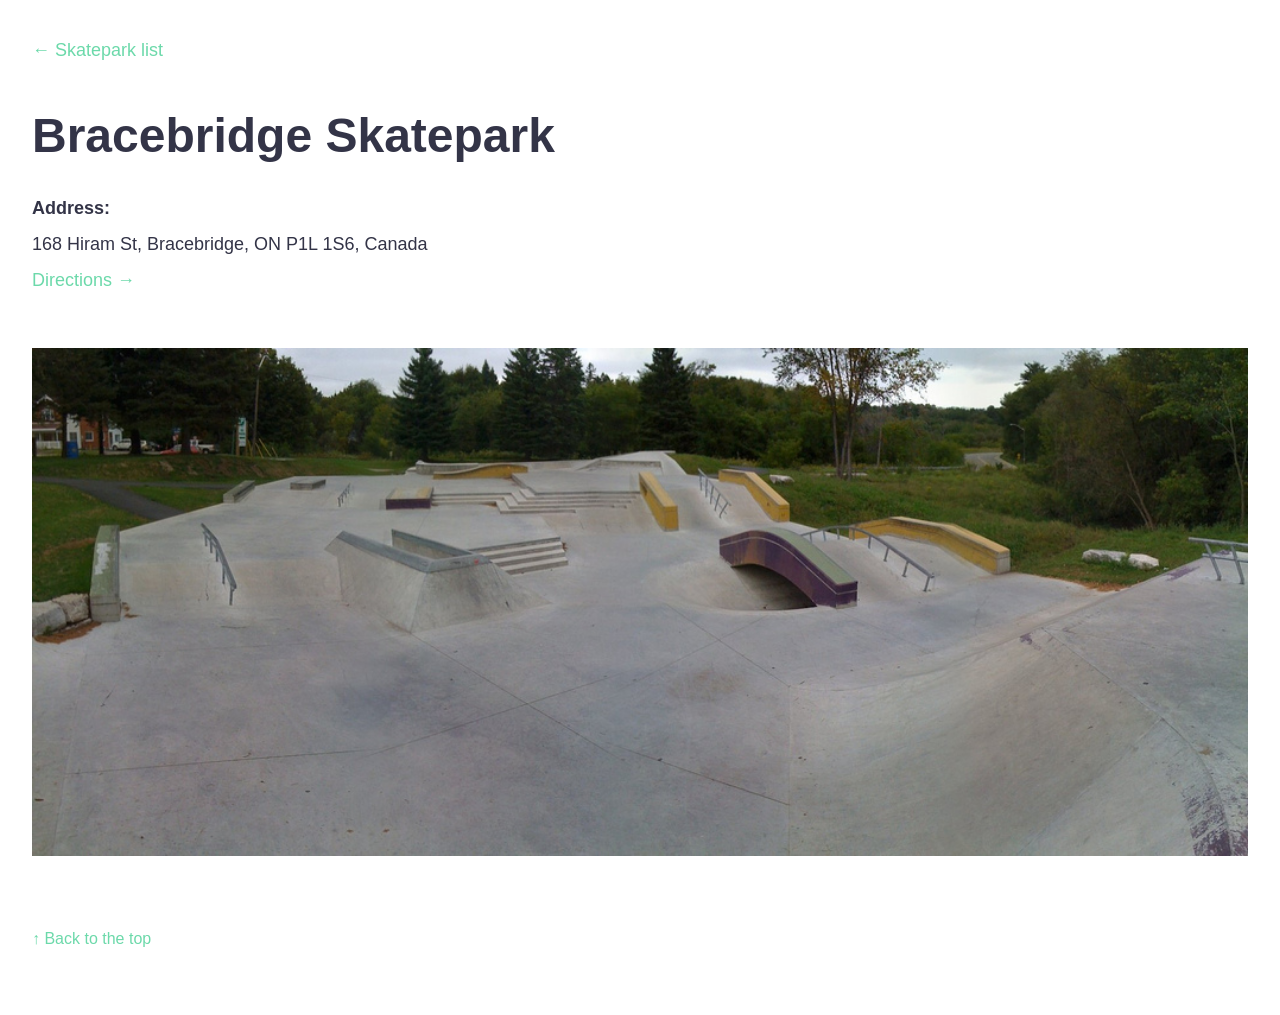
<file: Bracebridge-skatepark/index.html>
<!DOCTYPE html>
<html>
<head>
  <title>Bracebridge Skatepark - ontarioskateparks.com</title>

  <link rel="stylesheet" href="../detail-pages.css">

  <!-- Global site tag (gtag.js) - Google Analytics -->
  <script async src="https://www.googletagmanager.com/gtag/js?id=UA-54071502-1"></script>
  <script>
    window.dataLayer = window.dataLayer || [];
    function gtag(){dataLayer.push(arguments);}
    gtag('js', new Date());

    gtag('config', 'UA-54071502-1');
  </script>

</head>


<body>

<div class="container">

  <p class="back-link"><a href="../../" >&#8592; Skatepark list</a></p>

  <h1>Bracebridge Skatepark</h1>
  <p><strong>Address:</strong> <br/>
    168 Hiram St, Bracebridge, ON P1L 1S6, Canada
    <a href="https://www.google.com/maps/dir/''/168+Hiram+St,+Bracebridge,+ON+P1L+1S6,+Canada/data=!4m5!4m4!1m0!1m2!1m1!1s0x4d2a86f34465c973:0xf5cf29df4d6f6a7a?sa=X&ved=0ahUKEwjgppPB8s3XAhUF32MKHdwxAhEQwwUIJzAA" target="_blank"><br/>
      Directions &#8594;
    </a>
  </p>

  <img src="bracebridge-skatepark-1.jpg"/>
  <div class="footer-link">
    <a href="#">&uarr; Back to the top</a>
  </div>

</div>
</body>


</html>
</file>
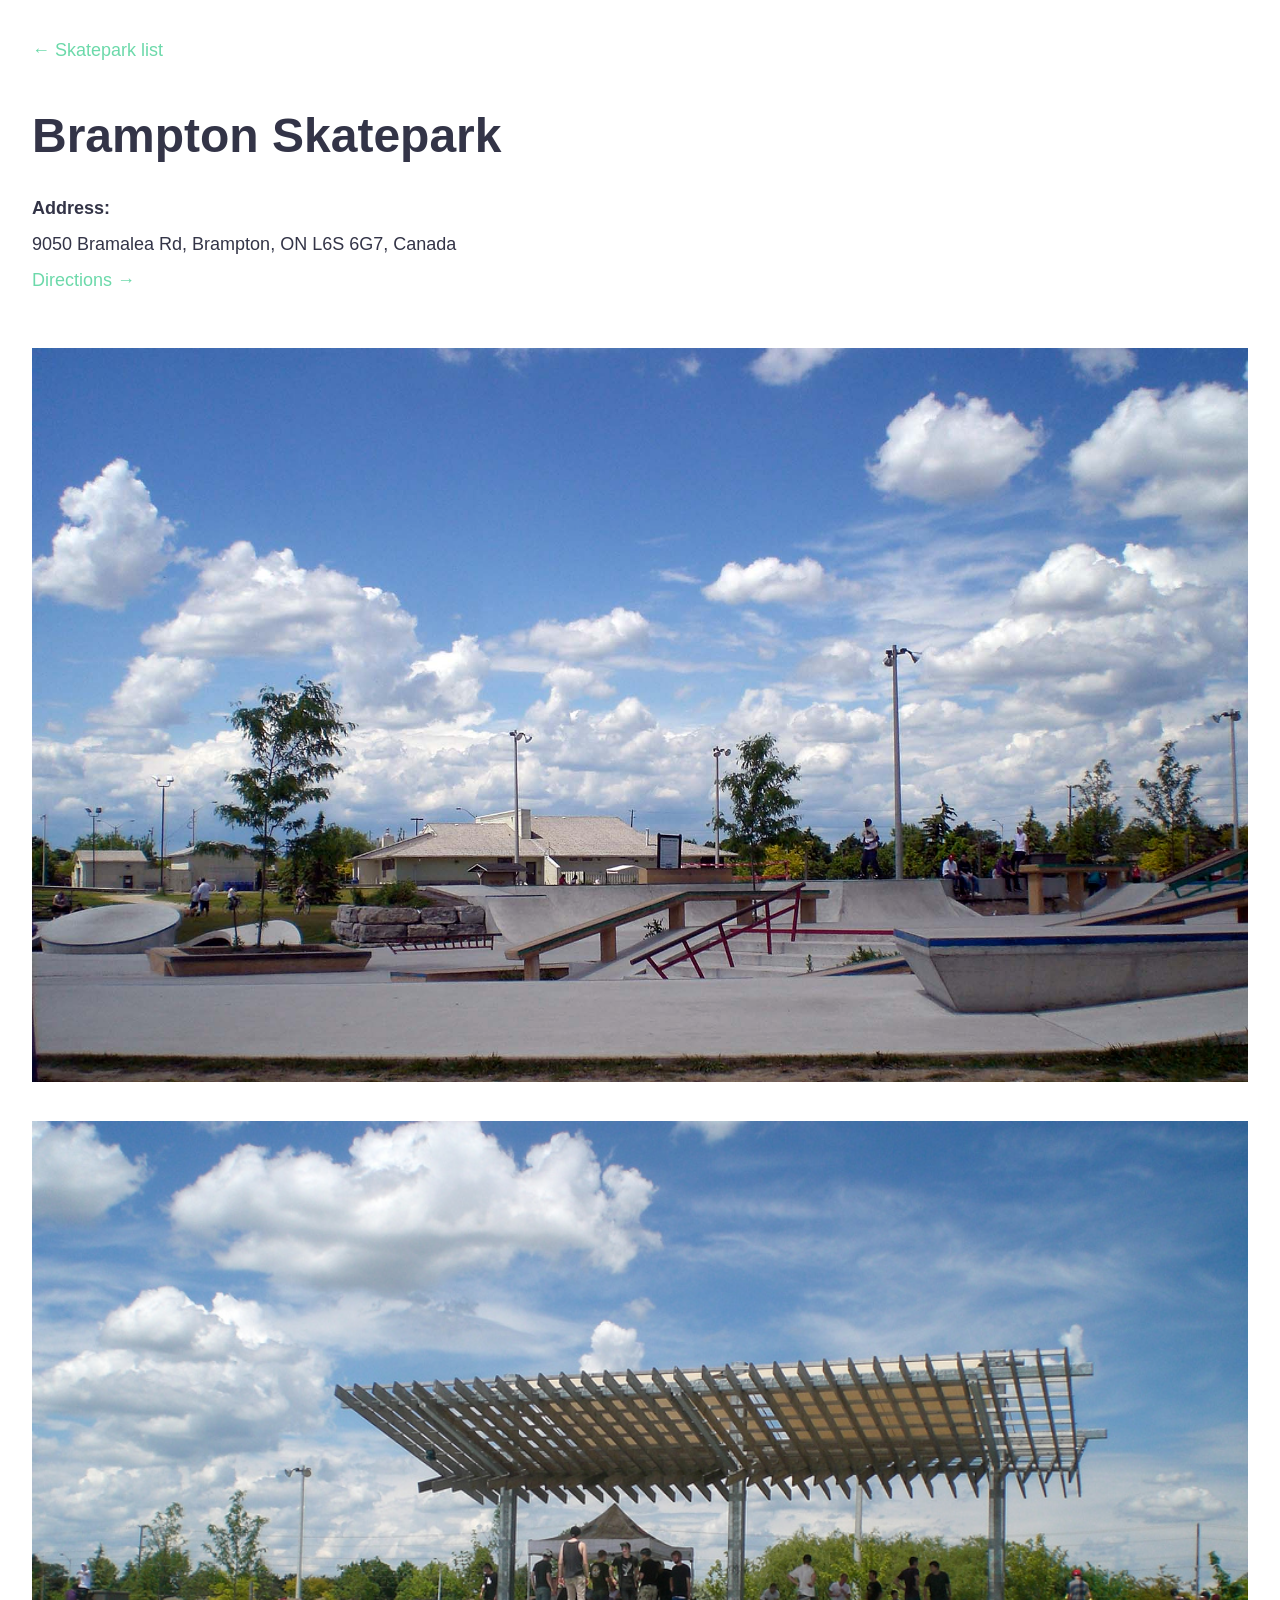
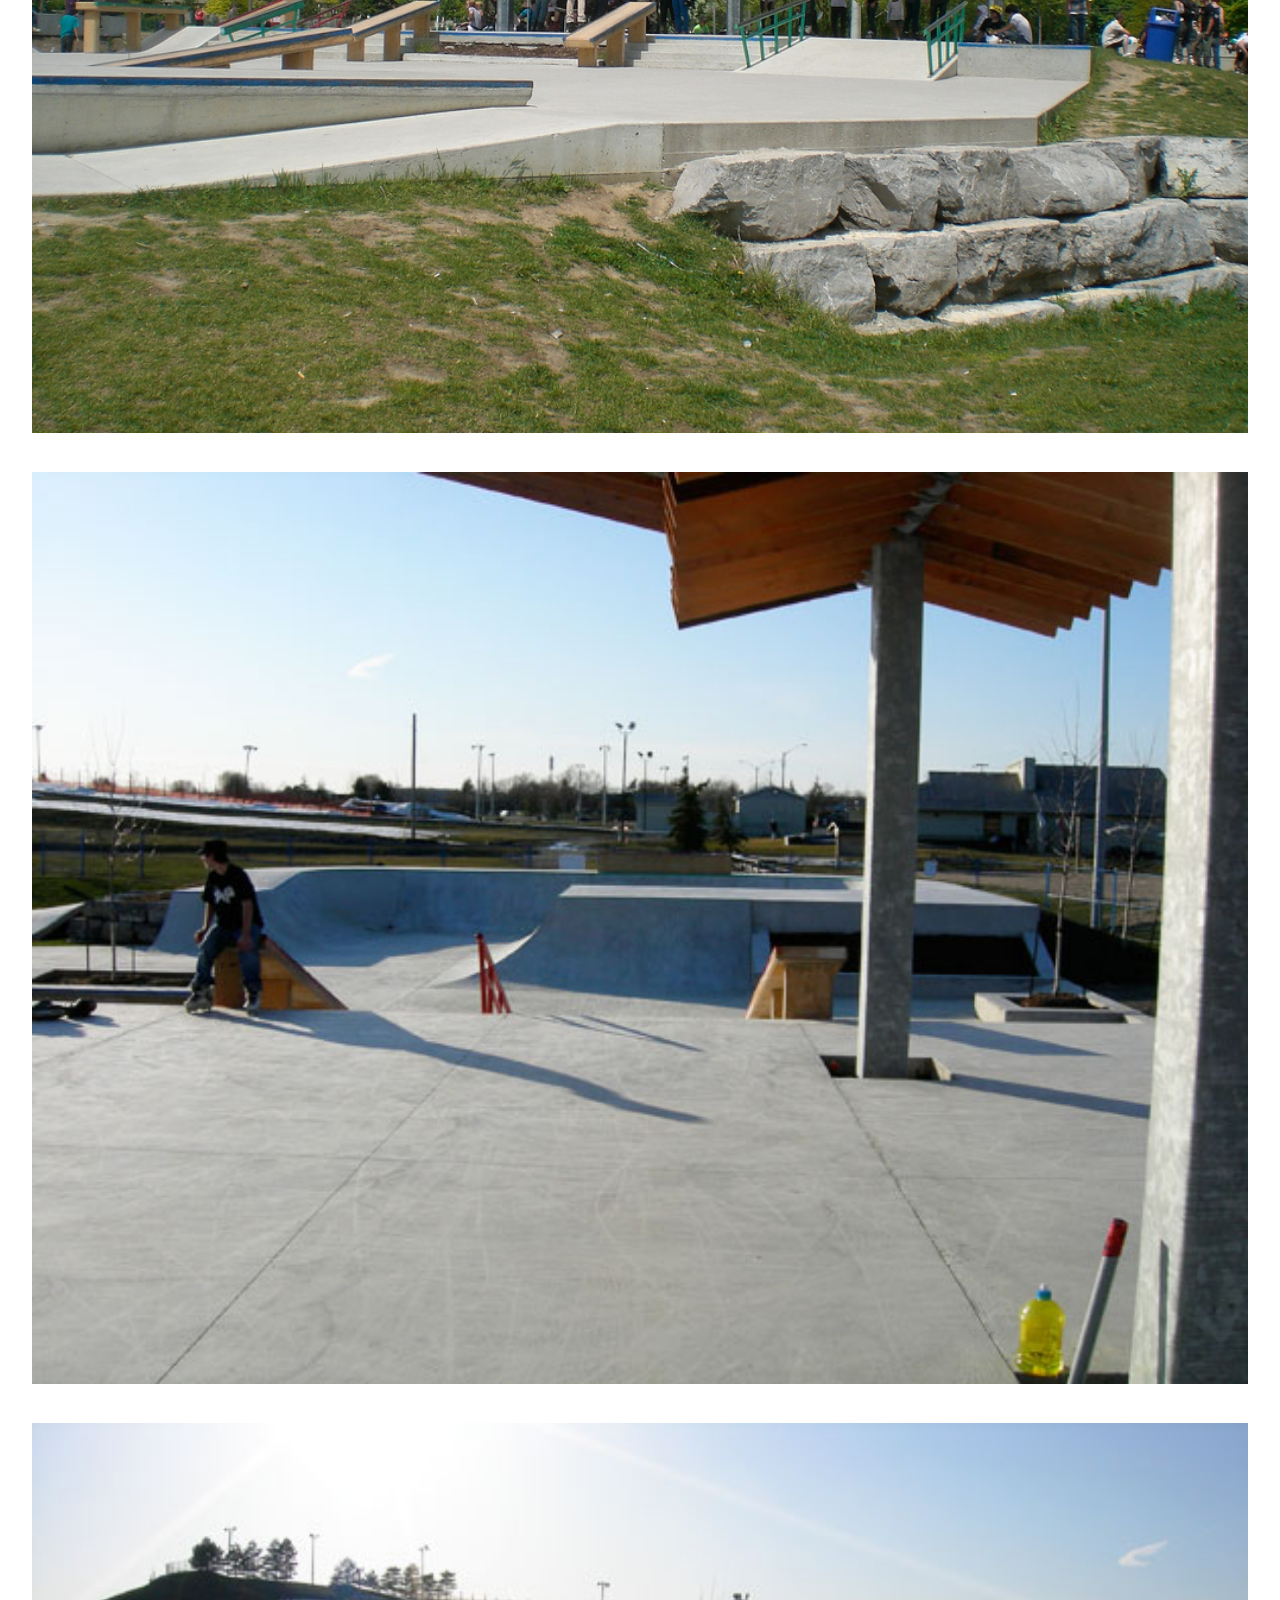
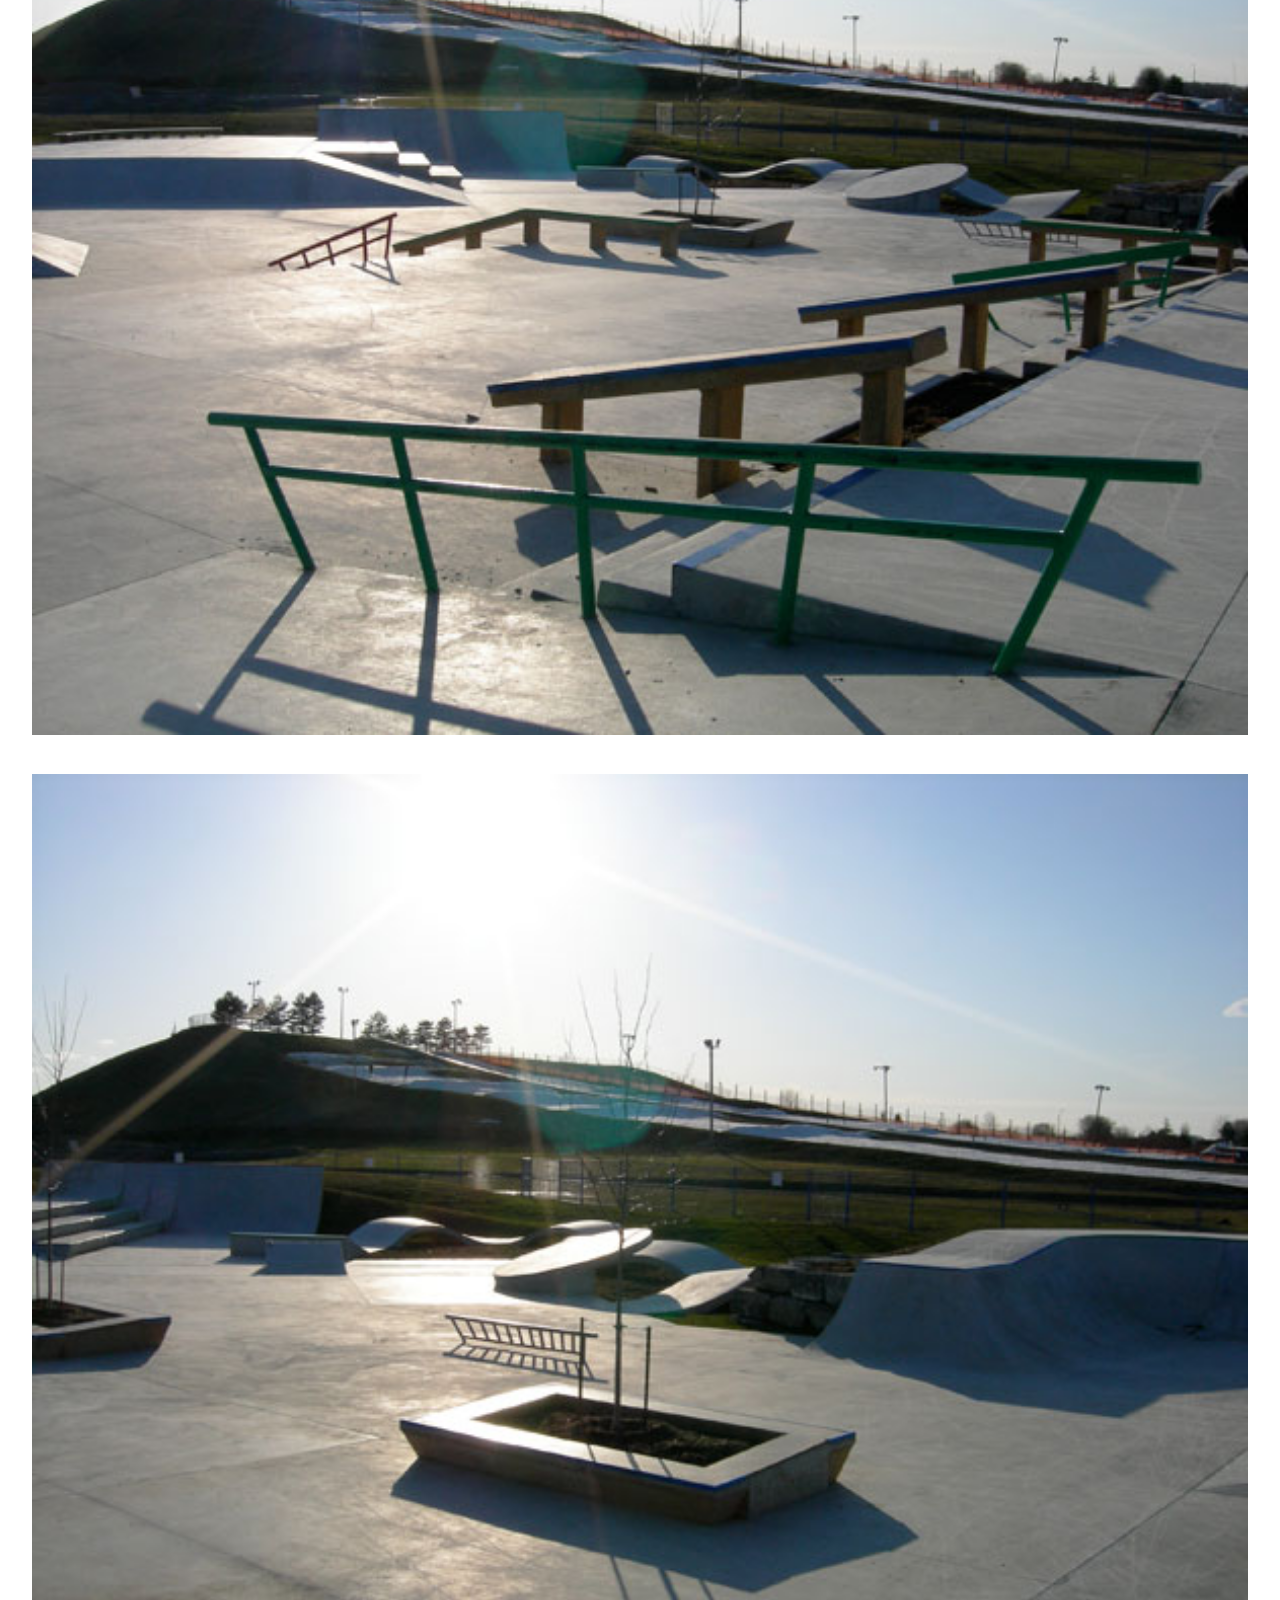
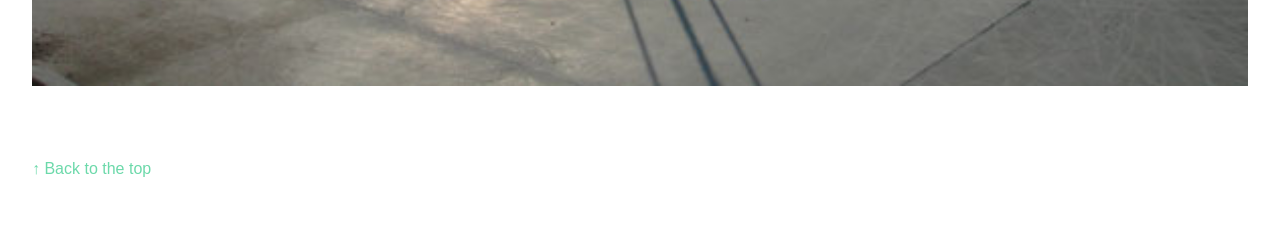
<file: Brampton-skatepark/index.html>
<!DOCTYPE html>
<html>
<head>
  <title>Brampton Skatepark - ontarioskateparks.com</title>

  <link rel="stylesheet" href="../detail-pages.css">

  <!-- Global site tag (gtag.js) - Google Analytics -->
  <script async src="https://www.googletagmanager.com/gtag/js?id=UA-54071502-1"></script>
  <script>
    window.dataLayer = window.dataLayer || [];
    function gtag(){dataLayer.push(arguments);}
    gtag('js', new Date());

    gtag('config', 'UA-54071502-1');
  </script>

</head>


<body>

<div class="container">

  <p class="back-link"><a href="../../" >&#8592; Skatepark list</a></p>

  <h1>Brampton Skatepark</h1>
  <p><strong>Address:</strong> <br/>
    9050 Bramalea Rd, Brampton, ON L6S 6G7, Canada
    <a href="https://www.google.com/maps/dir/''/9050+Bramalea+Rd,+Brampton,+ON+L6S+6G7,+Canada/@43.7258941,-79.7242867,17z/data=!3m1!4b1!4m8!4m7!1m0!1m5!1m1!1s0x882b3deae6983d8b:0xf1bb645eecb95c3c!2m2!1d-79.722098!2d43.7258941" target="_blank"><br/>
      Directions &#8594;
    </a>
  </p>

  <img src="brampton-skatepark-1.jpg"/>
  <img src="brampton-skatepark-2.jpg"/>
  <img src="brampton-skatepark-3.jpg"/>
  <img src="brampton-skatepark-4.jpg"/>
  <img src="brampton-skatepark-5.jpg"/>
  <div class="footer-link">
    <a href="#">&uarr; Back to the top</a>
  </div>

</div>
</body>


</html>
</file>
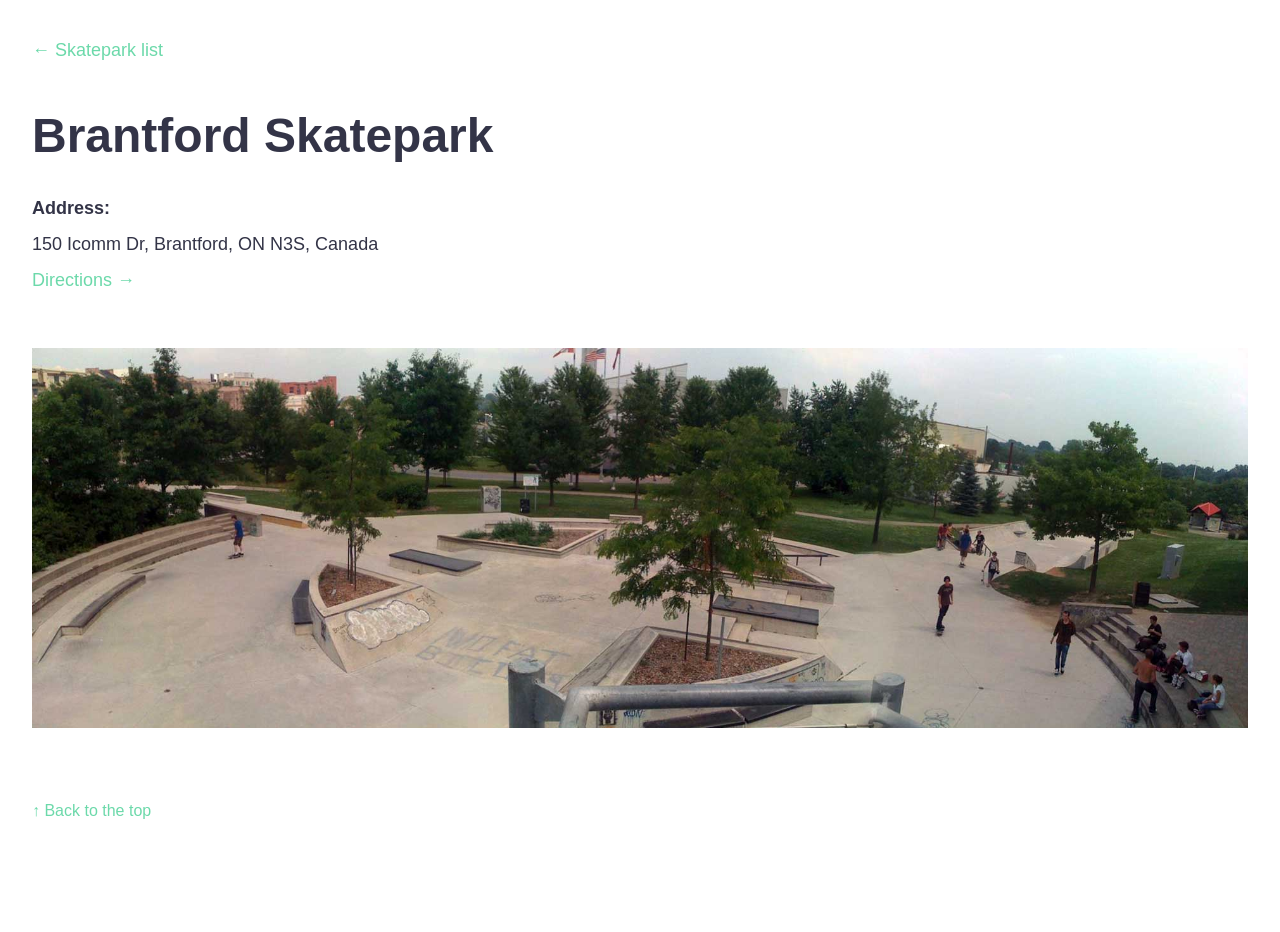
<file: Brantford-skatepark/index.html>
<!DOCTYPE html>
<html>
<head>
  <title>Brantford Skatepark - ontarioskateparks.com</title>

  <link rel="stylesheet" href="../detail-pages.css">

  <!-- Global site tag (gtag.js) - Google Analytics -->
  <script async src="https://www.googletagmanager.com/gtag/js?id=UA-54071502-1"></script>
  <script>
    window.dataLayer = window.dataLayer || [];
    function gtag(){dataLayer.push(arguments);}
    gtag('js', new Date());

    gtag('config', 'UA-54071502-1');
  </script>

</head>


<body>

<div class="container">

  <p class="back-link"><a href="../../" >&#8592; Skatepark list</a></p>

  <h1>Brantford Skatepark</h1>
  <p><strong>Address:</strong> <br/>
    150 Icomm Dr, Brantford, ON N3S, Canada
    <a href="https://www.google.com/maps/dir/''/150+Icomm+Dr,+Brantford,+ON+N3S,+Canada/data=!4m5!4m4!1m0!1m2!1m1!1s0x882c6605382b575b:0xcc3f15d71dd3b260?sa=X&ved=0ahUKEwjqkJ2V9c3XAhUI02MKHcg4BE8QwwUIJzAA" target="_blank"><br/>
      Directions &#8594;
    </a>
  </p>

  <img src="brantford-skatepark-1.jpg"/>
  <div class="footer-link">
    <a href="#">&uarr; Back to the top</a>
  </div>

</div>
</body>


</html>
</file>
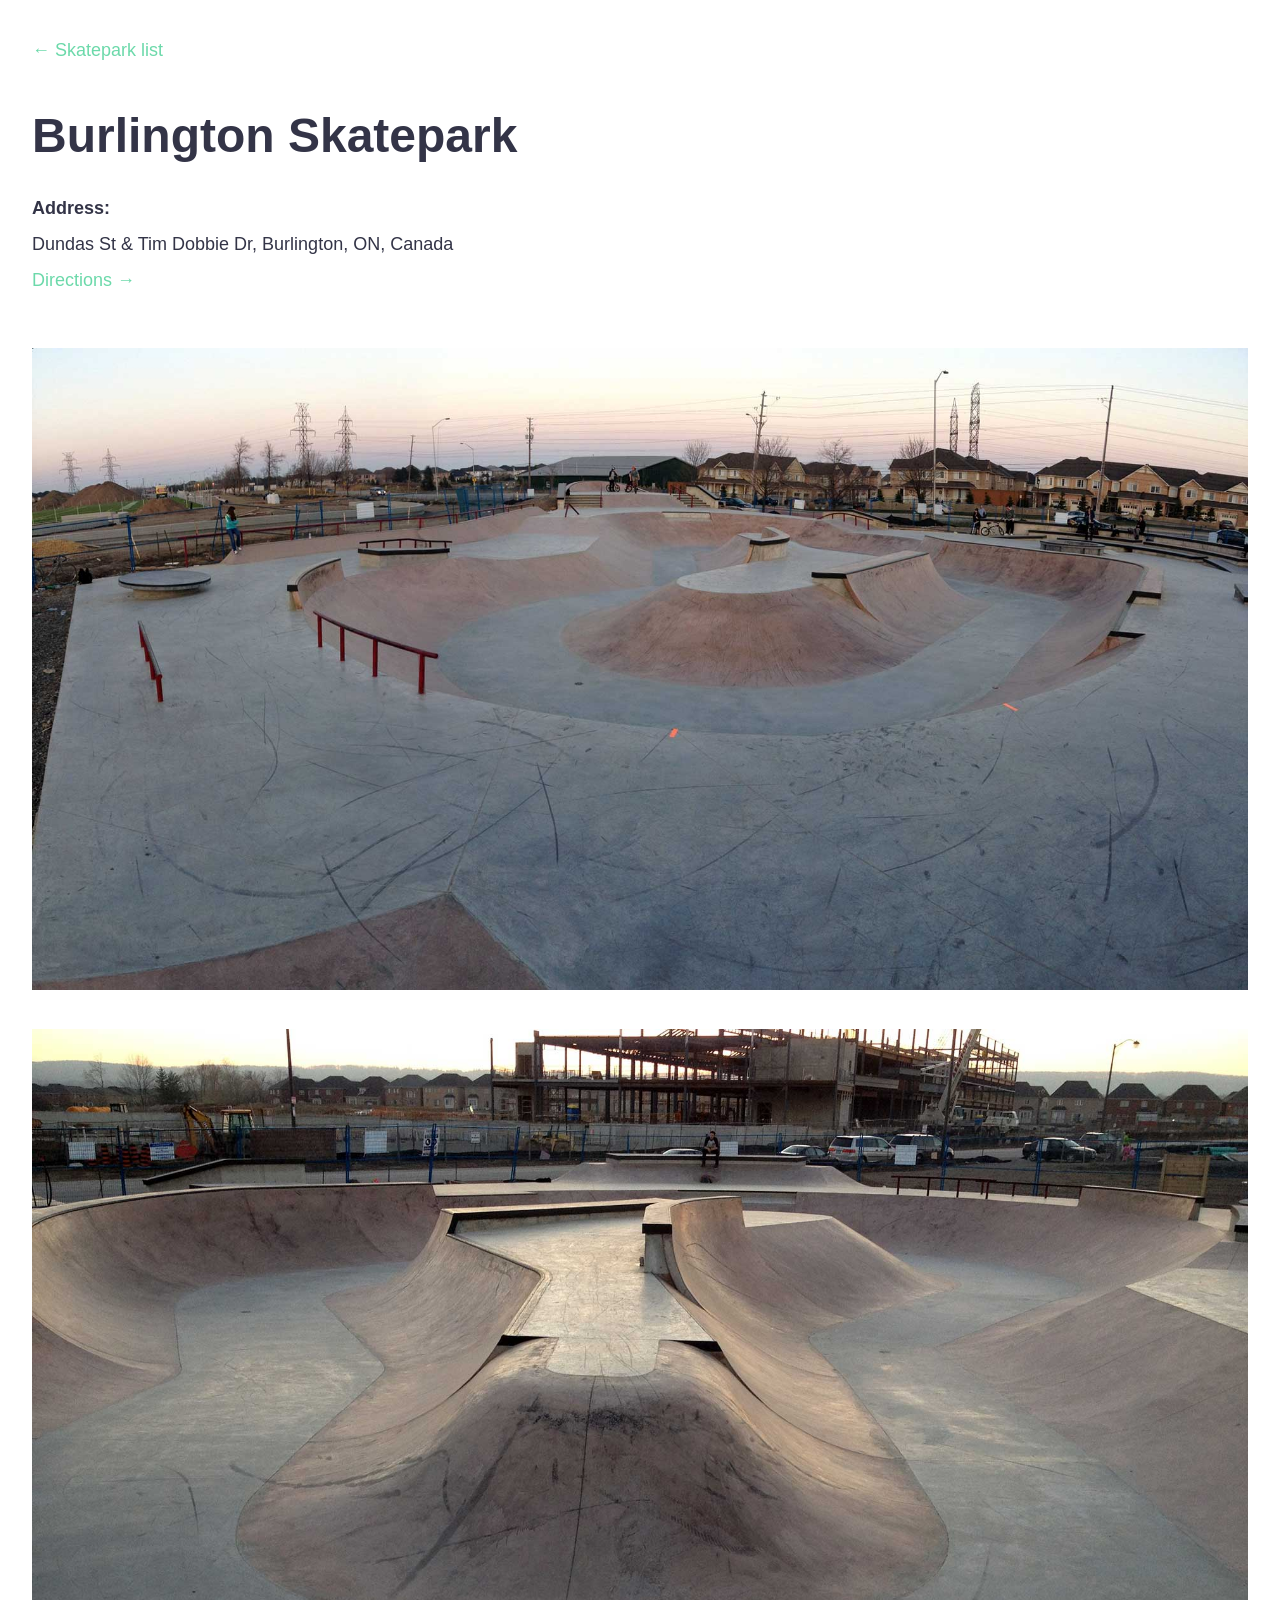
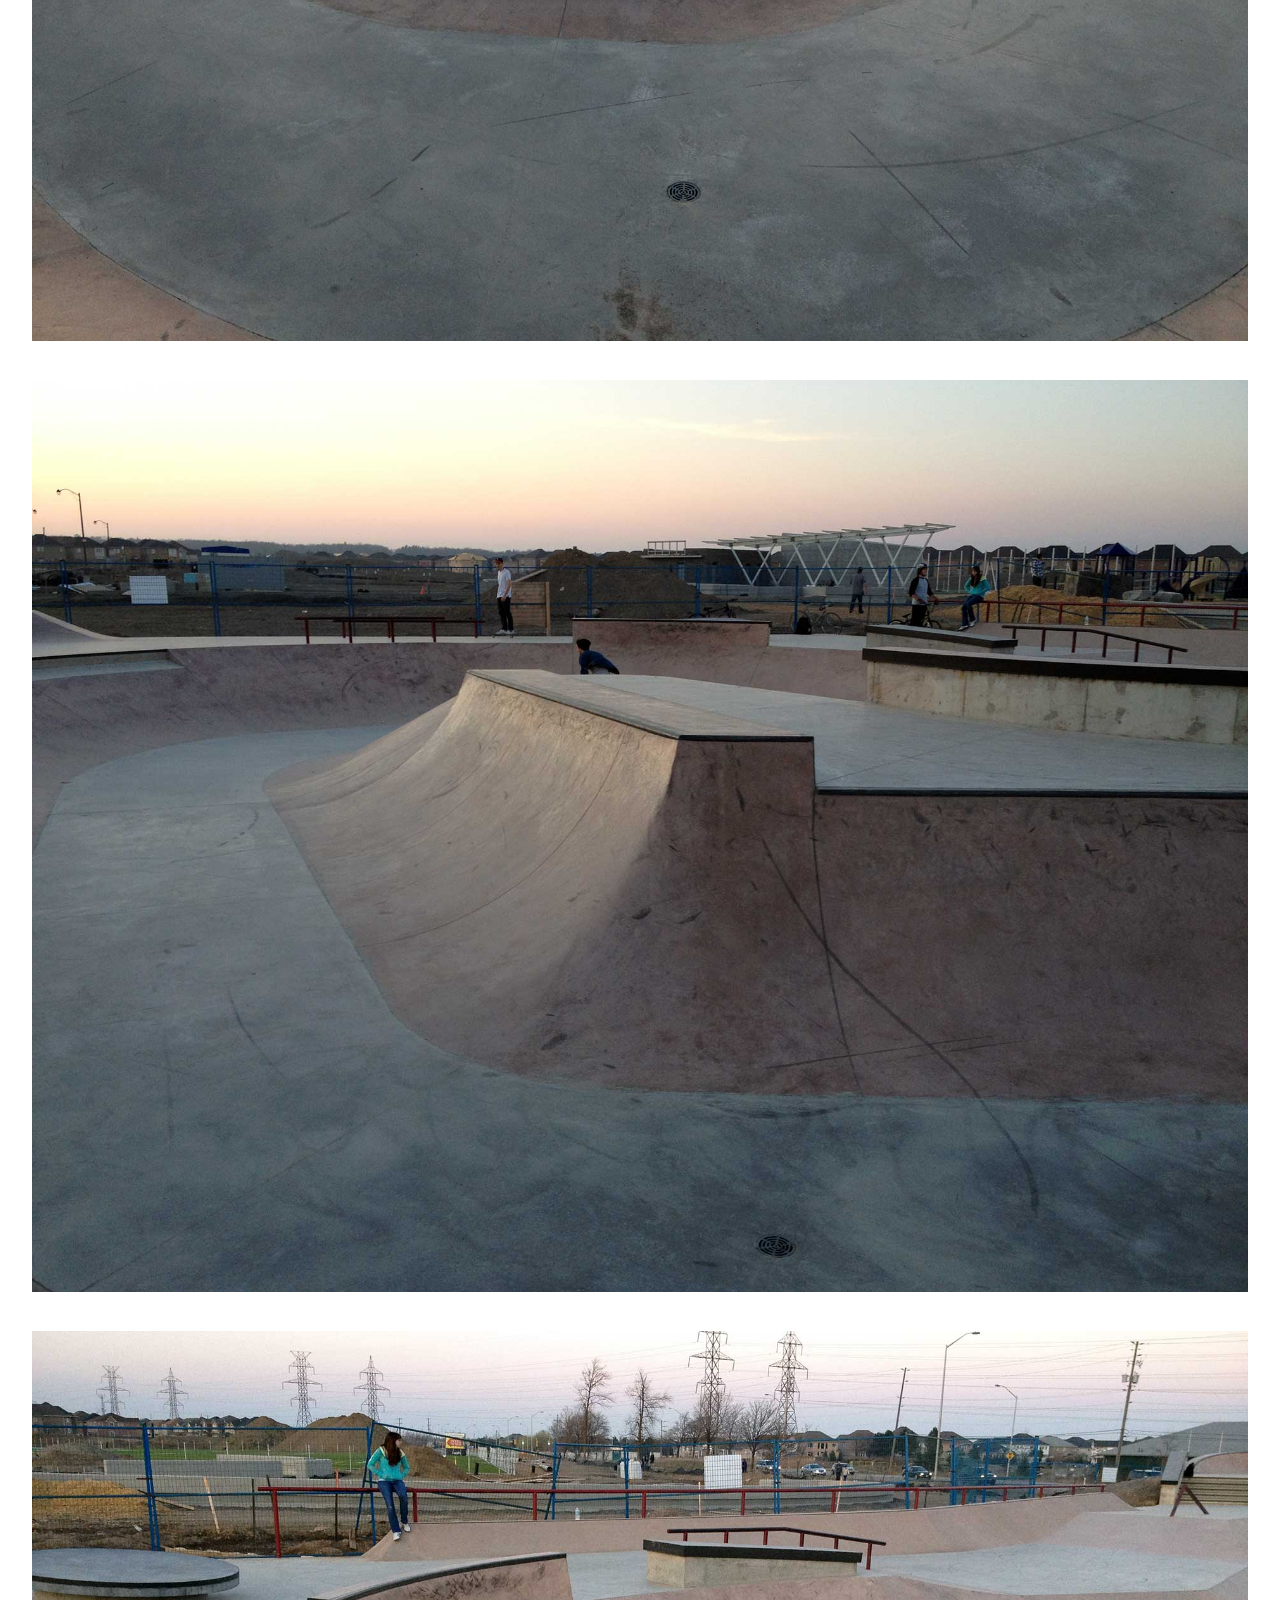
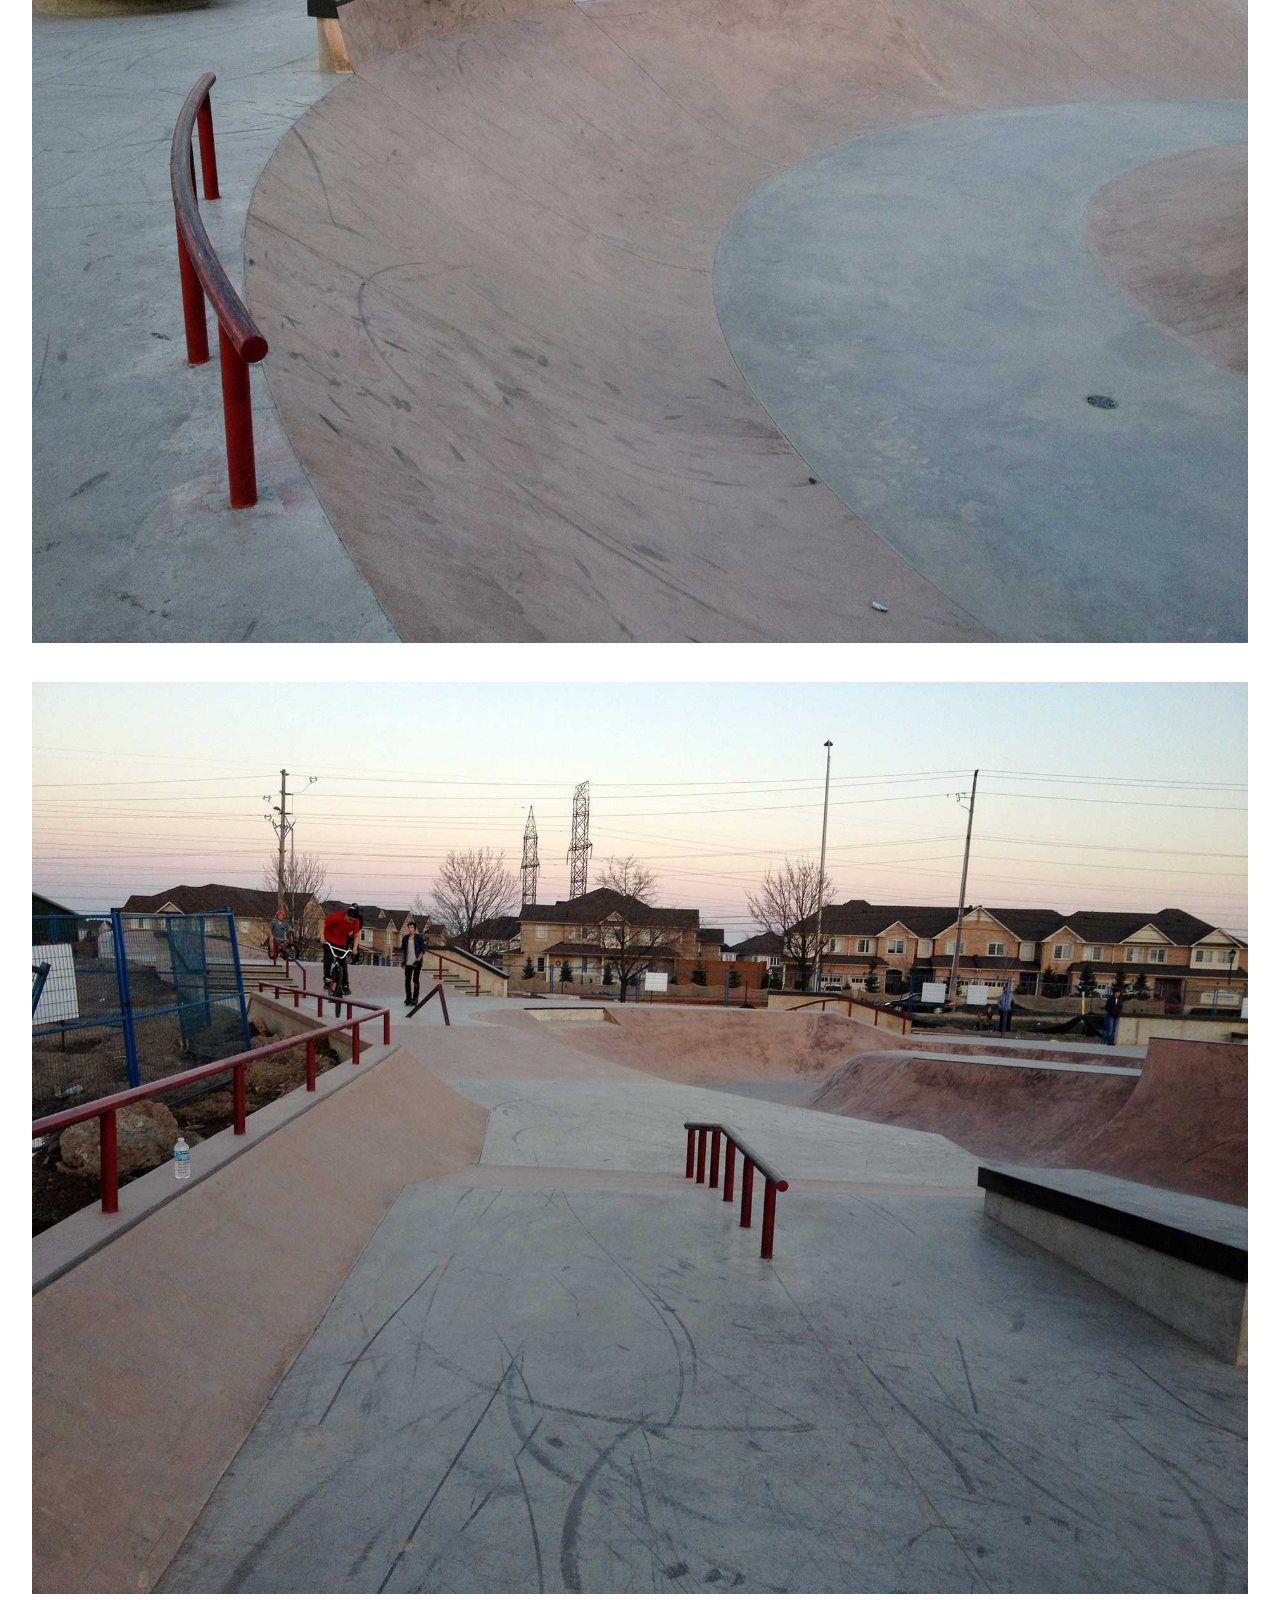
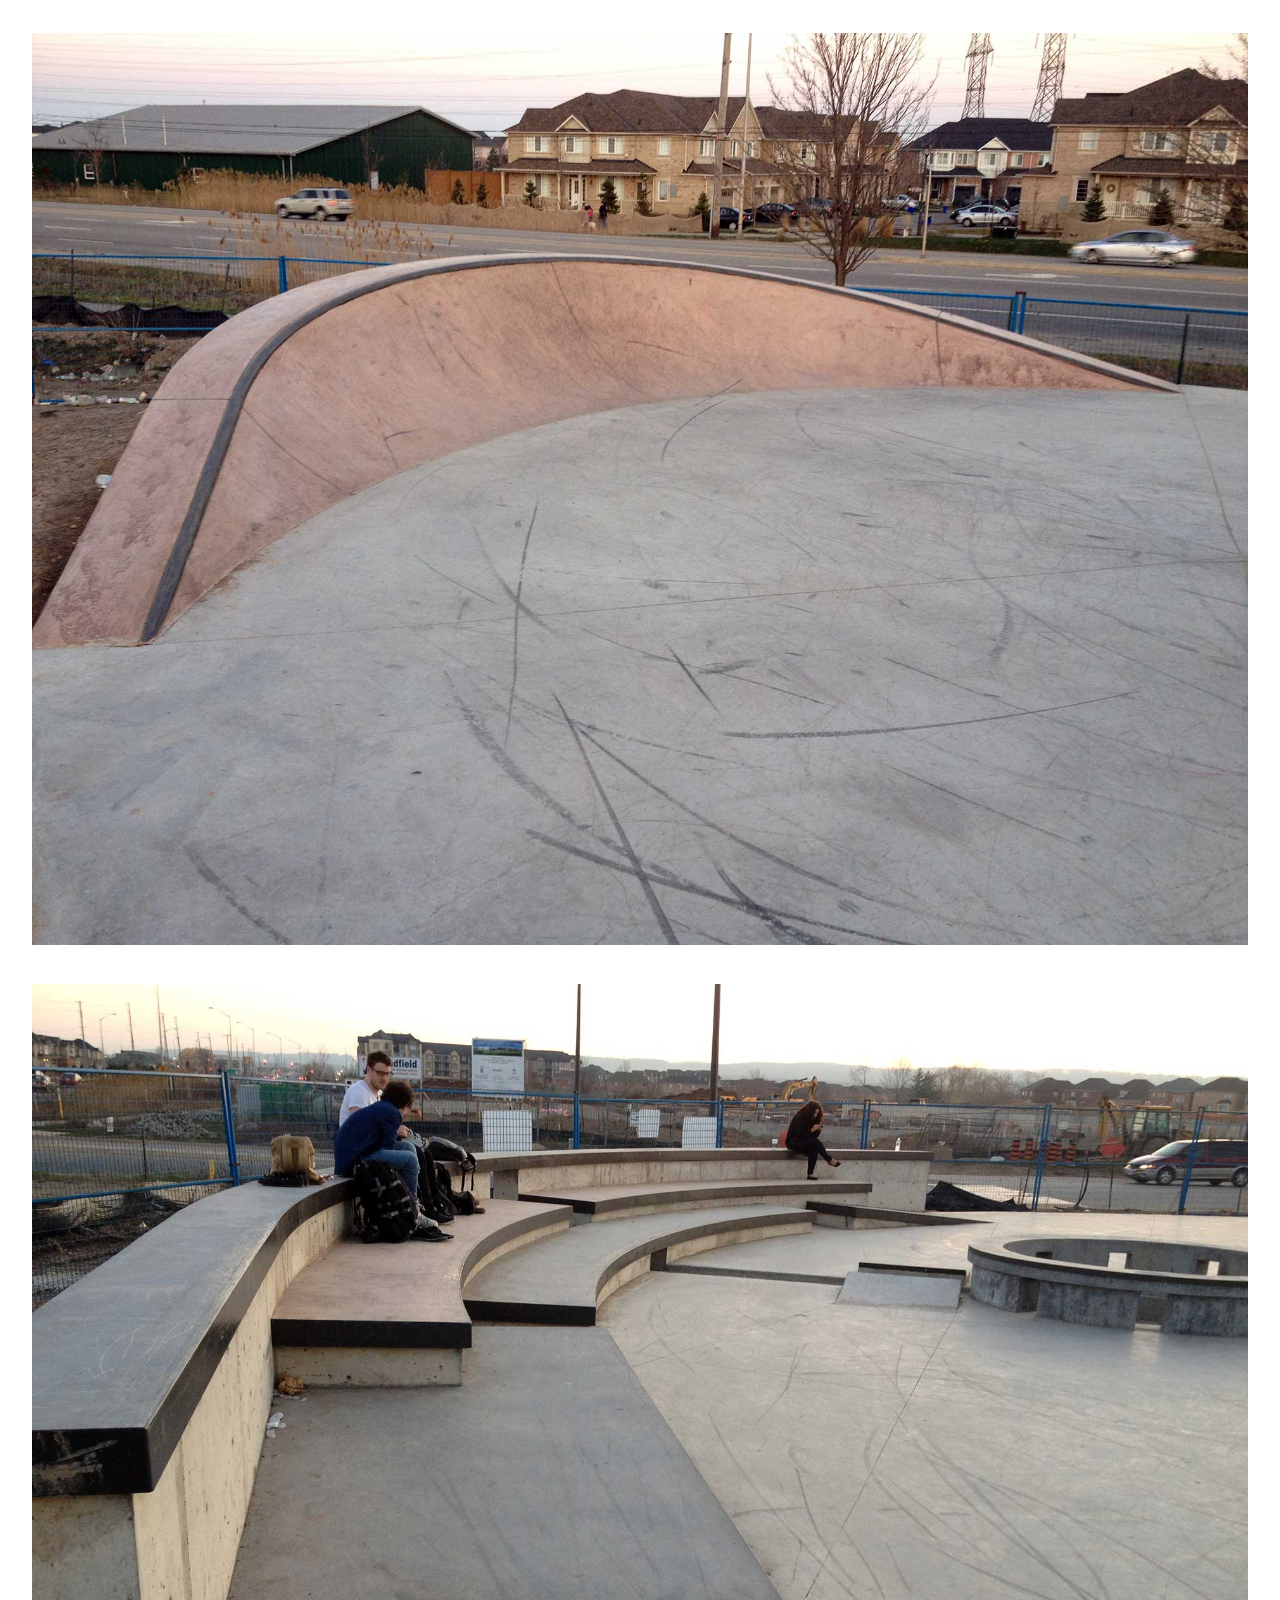
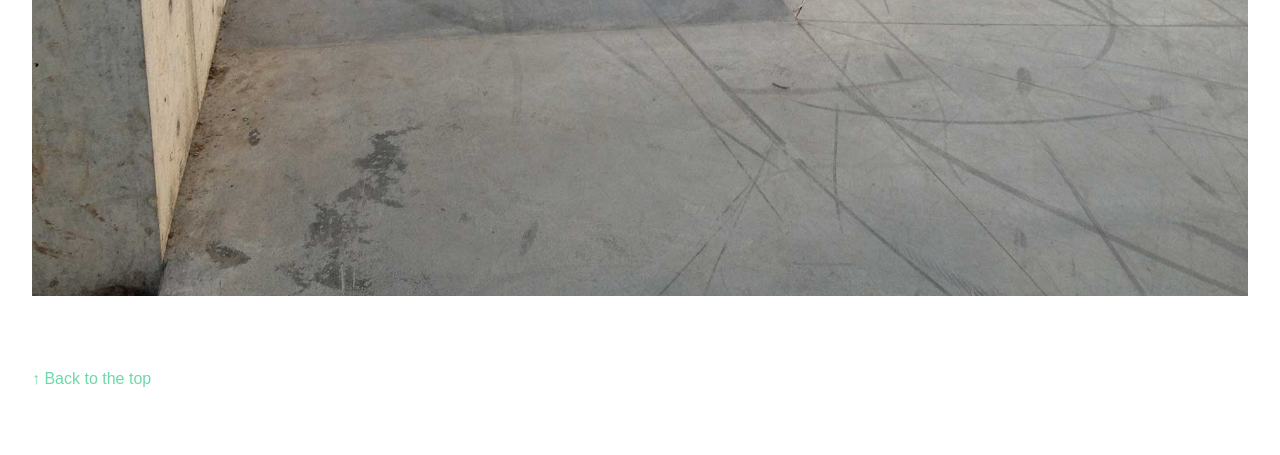
<file: Burlington-skatepark/index.html>
<!DOCTYPE html>
<html>
<head>
  <title>Burlington Skatepark - ontarioskateparks.com</title>

  <link rel="stylesheet" href="../detail-pages.css">

  <!-- Global site tag (gtag.js) - Google Analytics -->
  <script async src="https://www.googletagmanager.com/gtag/js?id=UA-54071502-1"></script>
  <script>
    window.dataLayer = window.dataLayer || [];
    function gtag(){dataLayer.push(arguments);}
    gtag('js', new Date());

    gtag('config', 'UA-54071502-1');
  </script>

</head>


<body>

<div class="container">

  <p class="back-link"><a href="../../" >&#8592; Skatepark list</a></p>

  <h1>Burlington Skatepark</h1>
  <p><strong>Address:</strong> <br/>
    Dundas St &amp; Tim Dobbie Dr, Burlington, ON, Canada
    <a href="https://www.google.com/maps/dir/''/Dundas+St+%26+Tim+Dobbie+Dr,+Burlington,+ON,+Canada/@43.3978403,-79.8875715,12z/data=!3m1!4b1!4m8!4m7!1m0!1m5!1m1!1s0x882b6143443b489f:0x9827116bcabe345d!2m2!1d-79.8175317!2d43.3978617" target="_blank"><br/>
      Directions &#8594;
    </a>
  </p>

  <img src="burlington-skatepark-1.jpg"/>
  <img src="burlington-skatepark-2.jpg"/>
  <img src="burlington-skatepark-3.jpg"/>
  <img src="burlington-skatepark-4.jpg"/>
  <img src="burlington-skatepark-5.jpg"/>
  <img src="burlington-skatepark-6.jpg"/>
  <img src="burlington-skatepark-7.jpg"/>
  <div class="footer-link">
    <a href="#">&uarr; Back to the top</a>
  </div>

</div>
</body>


</html>
</file>
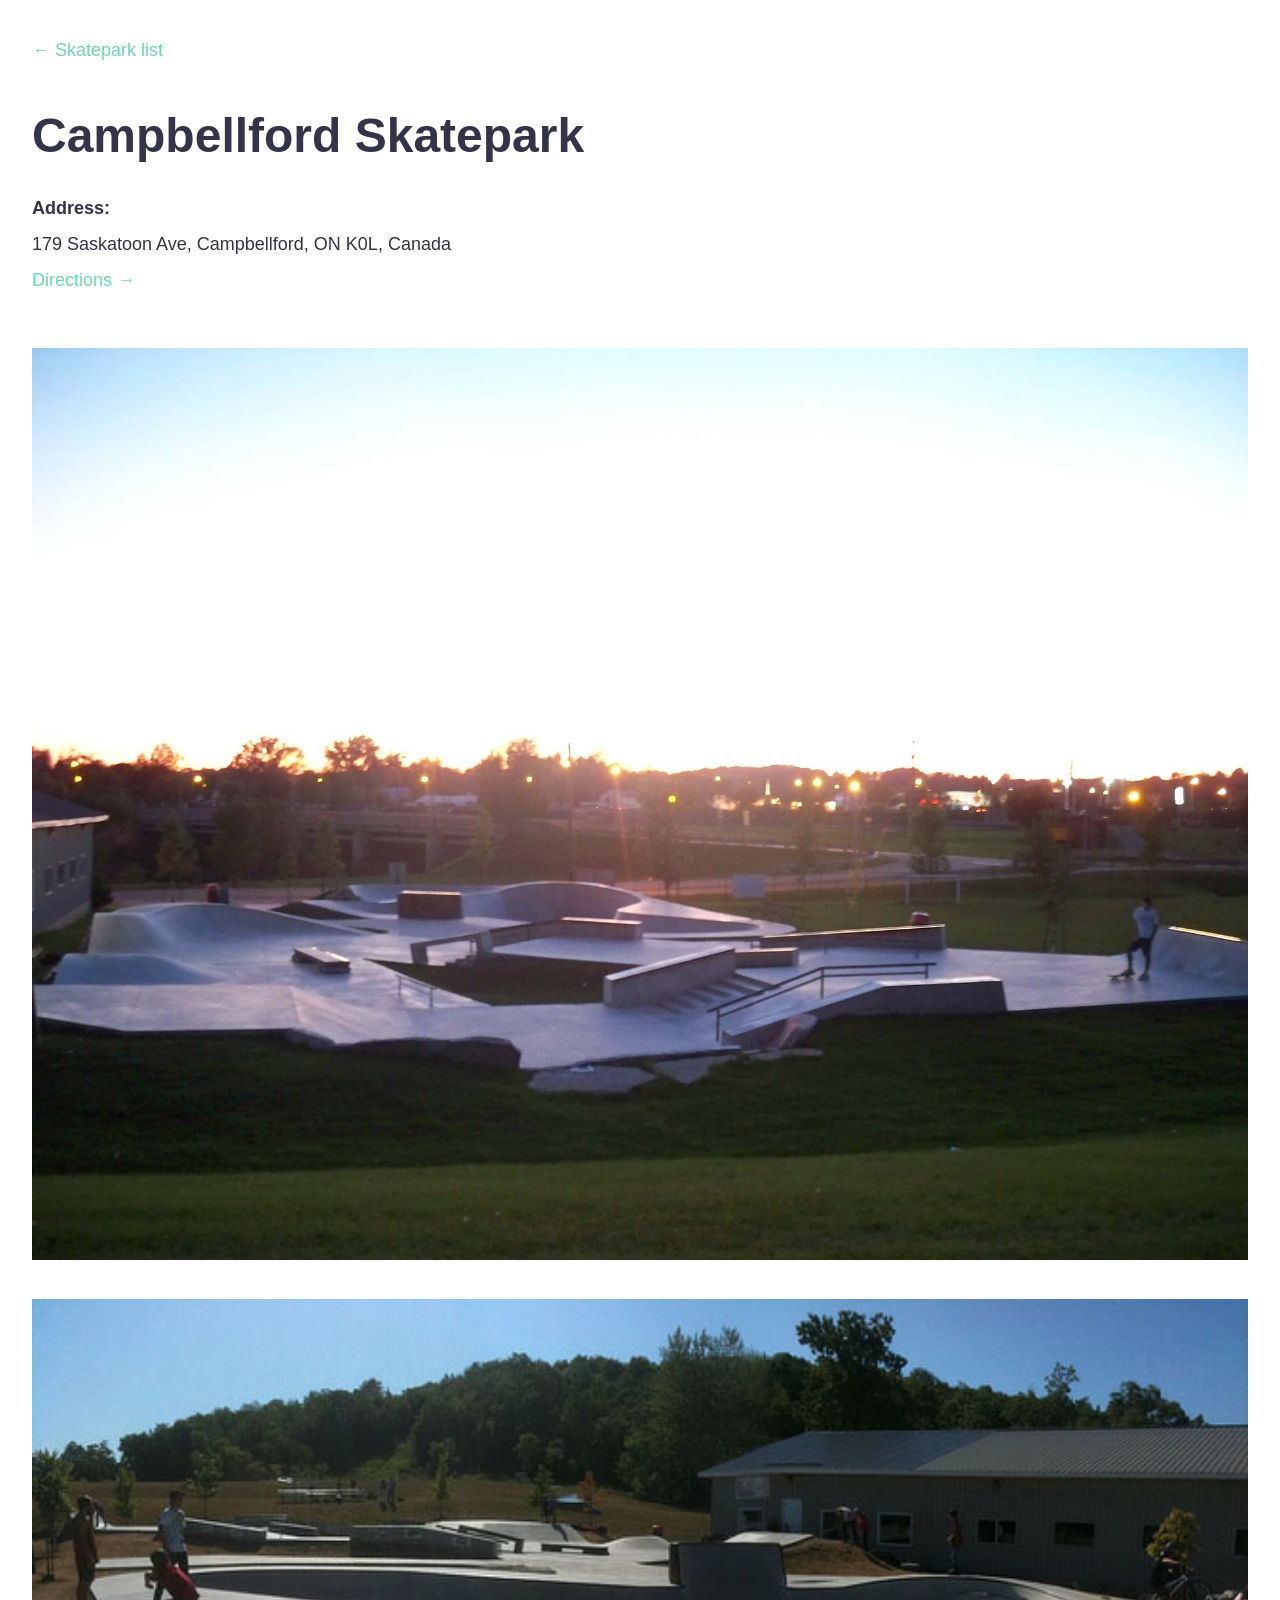
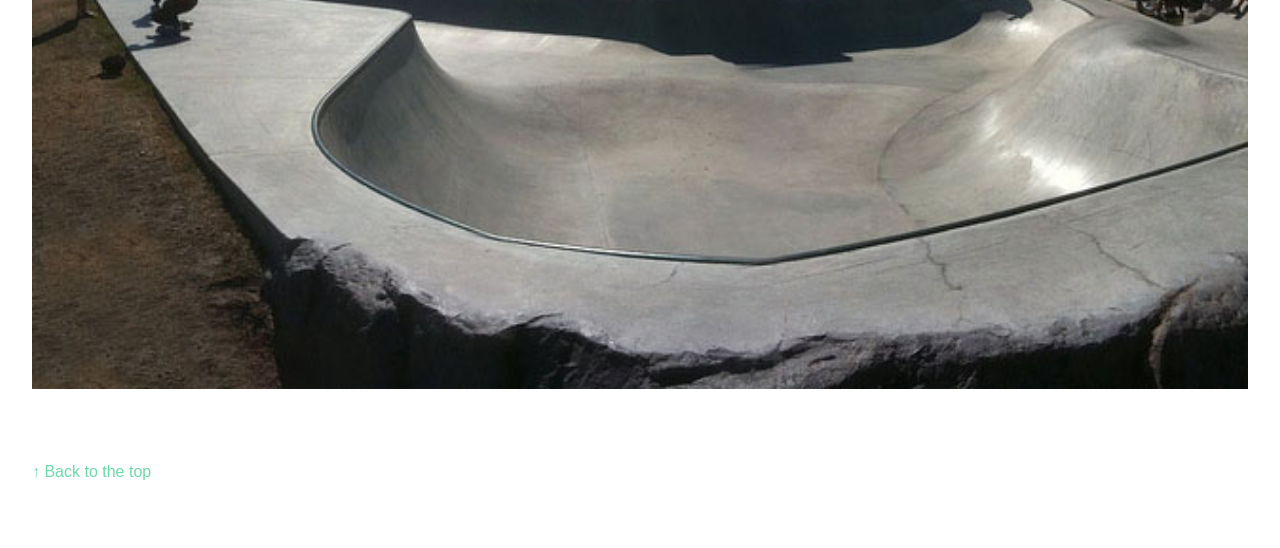
<file: Campbellford-skatepark/index.html>
<!DOCTYPE html>
<html>
<head>
  <title>Campbellford Skatepark - ontarioskateparks.com</title>

  <link rel="stylesheet" href="../detail-pages.css">

  <!-- Global site tag (gtag.js) - Google Analytics -->
  <script async src="https://www.googletagmanager.com/gtag/js?id=UA-54071502-1"></script>
  <script>
    window.dataLayer = window.dataLayer || [];
    function gtag(){dataLayer.push(arguments);}
    gtag('js', new Date());

    gtag('config', 'UA-54071502-1');
  </script>

</head>


<body>

<div class="container">

  <p class="back-link"><a href="../../" >&#8592; Skatepark list</a></p>

  <h1>Campbellford Skatepark</h1>
  <p><strong>Address:</strong> <br/>
    179 Saskatoon Ave, Campbellford, ON K0L, Canada
    <a href="https://www.google.com/maps/dir/''/179+Saskatoon+Ave,+Campbellford,+ON+K0L,+Canada/data=!4m5!4m4!1m0!1m2!1m1!1s0x89d603ae8bdad7fb:0xc641edfa2802967d?sa=X&ved=0ahUKEwi2qLGF983XAhVY0GMKHTWLAjEQwwUIJzAA" target="_blank"><br/>
      Directions &#8594;
    </a>
  </p>

  <img src="campbellford-skatepark-1.jpg"/>
  <img src="campbellford-skatepark-2.jpg"/>
  <div class="footer-link">
    <a href="#">&uarr; Back to the top</a>
  </div>

</div>
</body>


</html>
</file>
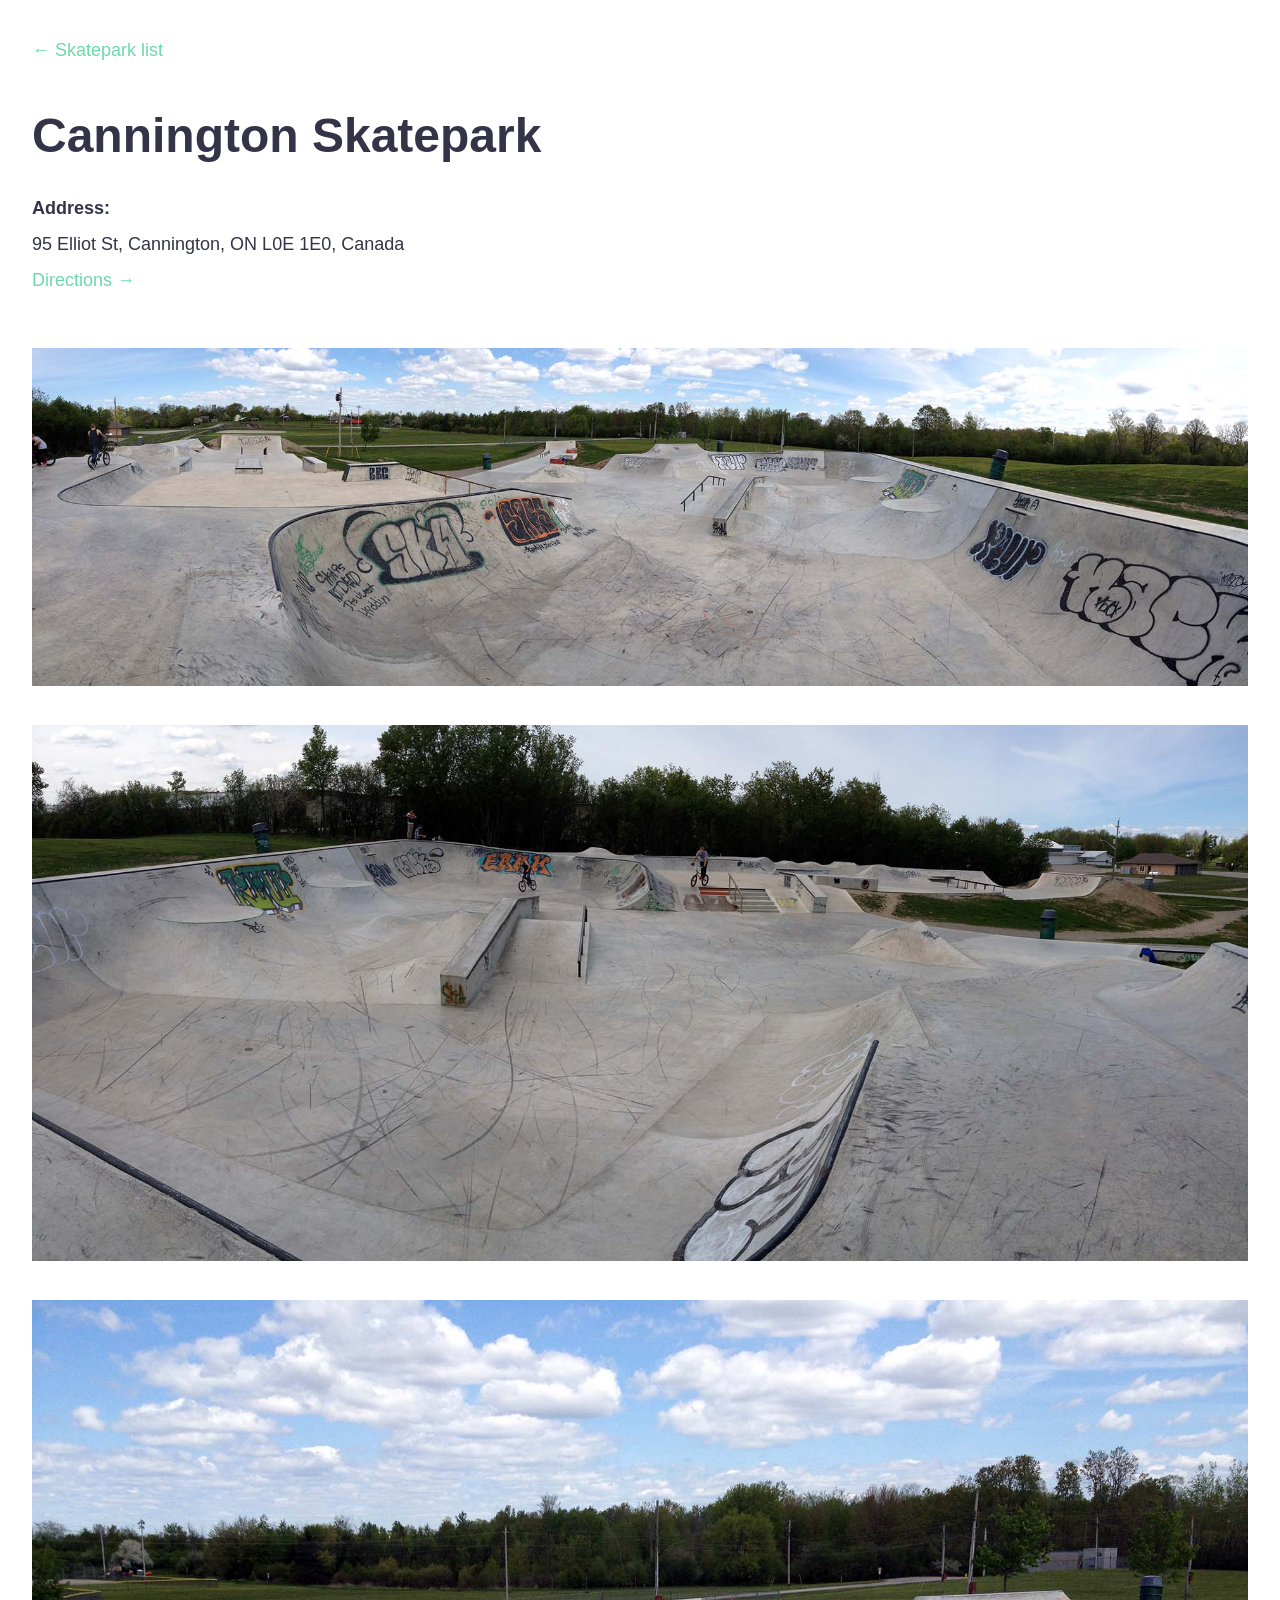
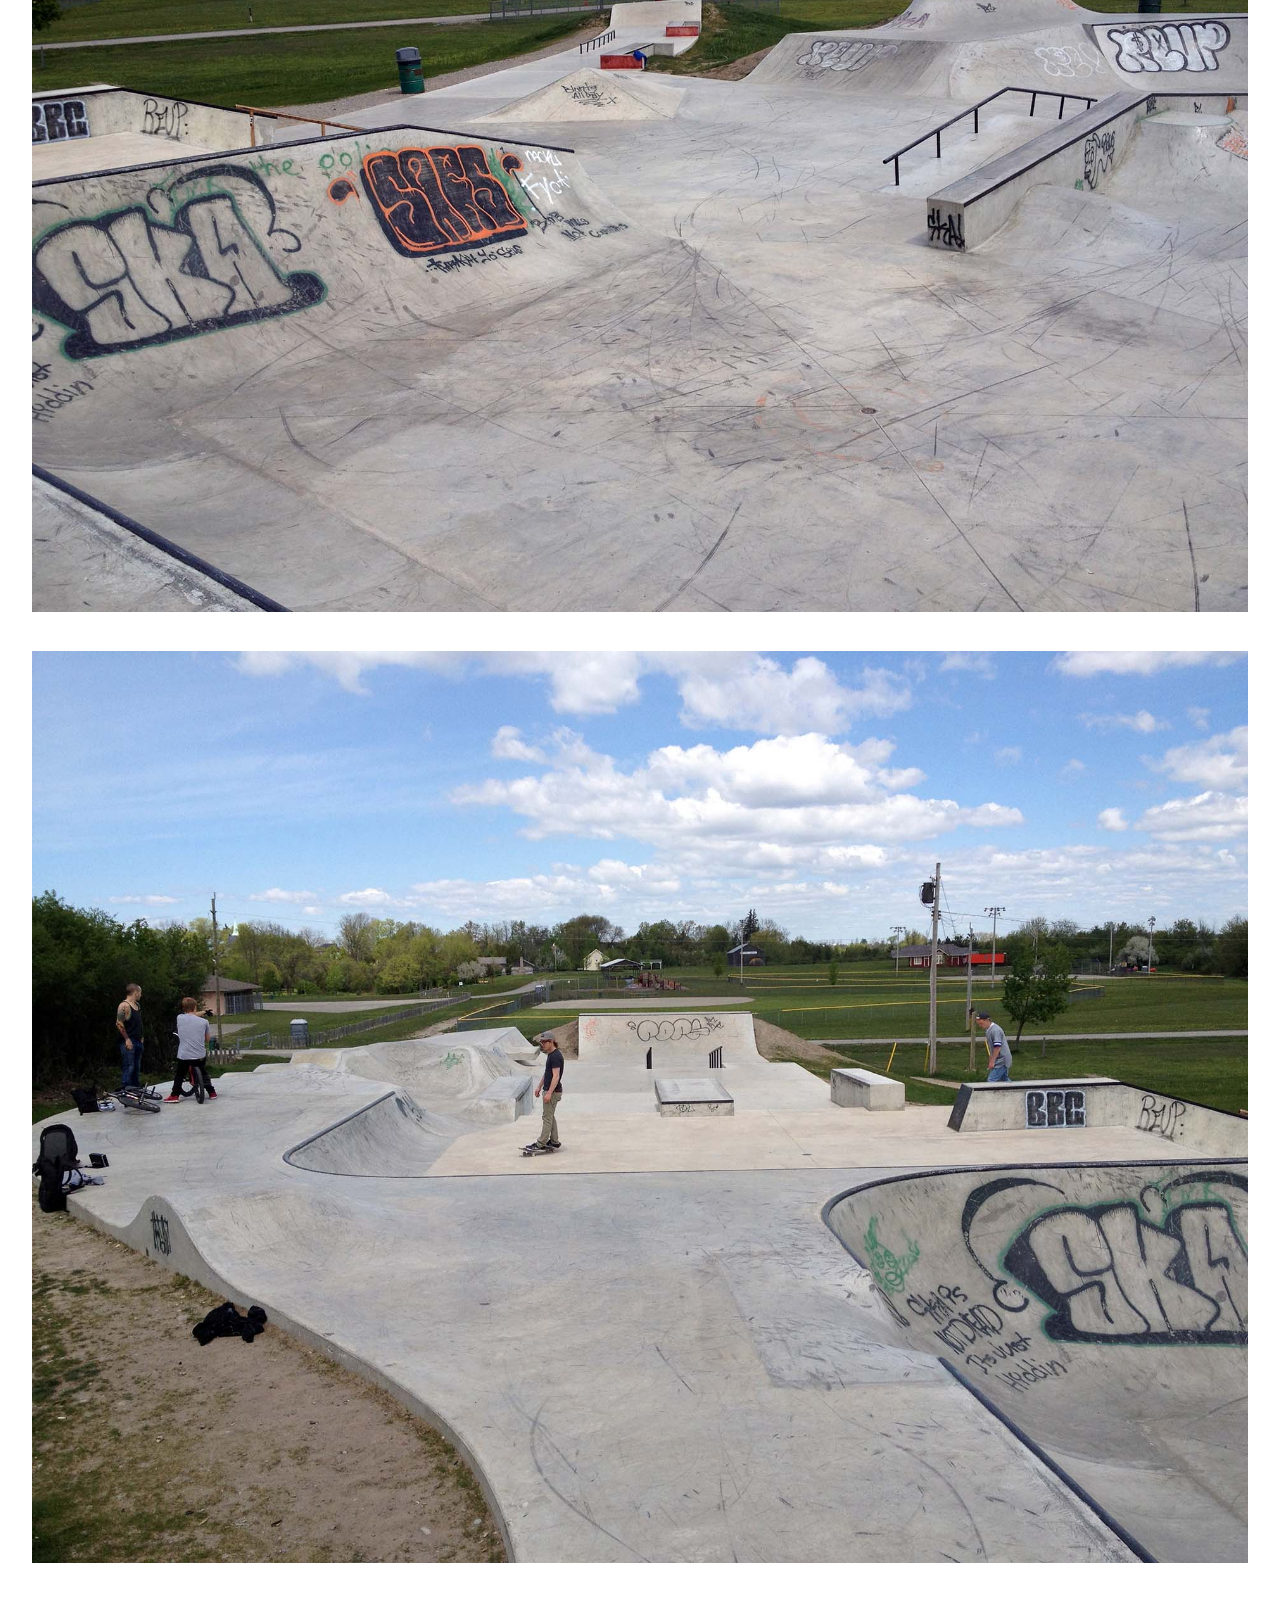
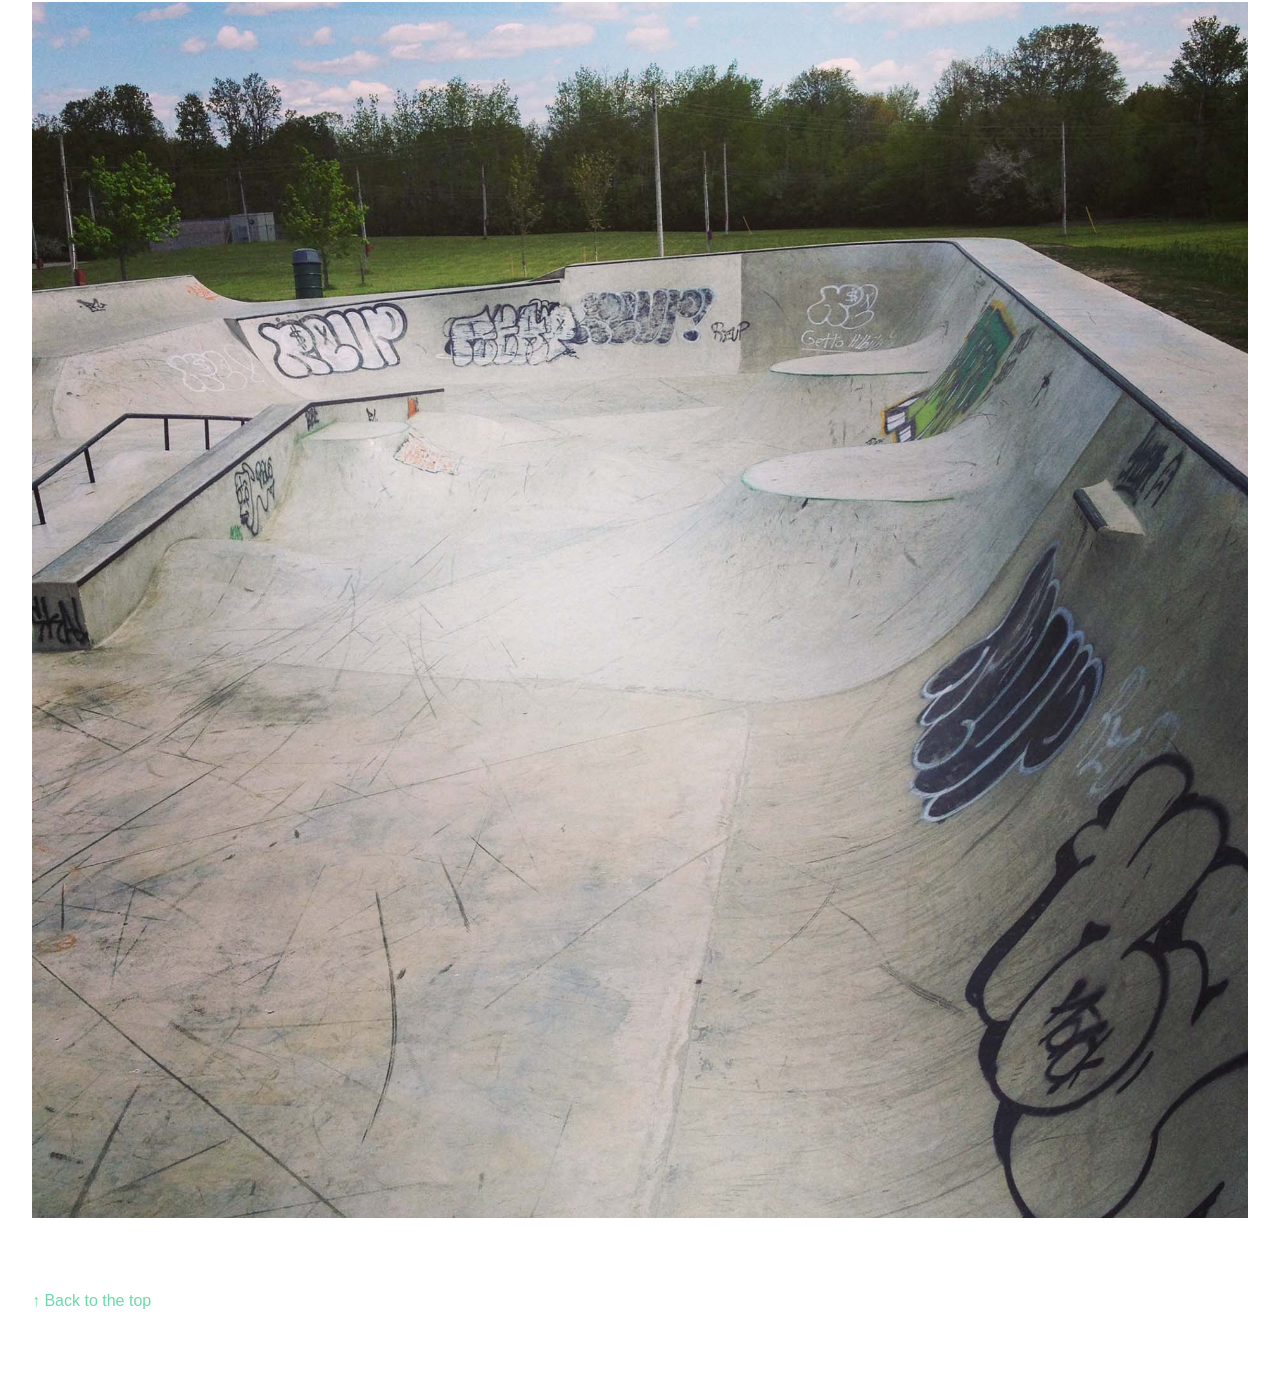
<file: Cannington-skatepark/index.html>
<!DOCTYPE html>
<html>
<head>
  <title>Cannington Skatepark - ontarioskateparks.com</title>

  <link rel="stylesheet" href="../detail-pages.css">

  <!-- Global site tag (gtag.js) - Google Analytics -->
  <script async src="https://www.googletagmanager.com/gtag/js?id=UA-54071502-1"></script>
  <script>
    window.dataLayer = window.dataLayer || [];
    function gtag(){dataLayer.push(arguments);}
    gtag('js', new Date());

    gtag('config', 'UA-54071502-1');
  </script>

</head>


<body>

<div class="container">

  <p class="back-link"><a href="../../" >&#8592; Skatepark list</a></p>

  <h1>Cannington Skatepark</h1>
  <p><strong>Address:</strong> <br/>
    95 Elliot St, Cannington, ON L0E 1E0, Canada
    <a href="https://www.google.com/maps/dir/''/95+Elliot+St,+Cannington,+ON+L0E+1E0,+Canada/data=!4m5!4m4!1m0!1m2!1m1!1s0x89d55d6e57045d13:0x9b061f3bb4ed428e?sa=X&ved=0ahUKEwjZyczs-M3XAhUFyWMKHYhZAzoQwwUIJjAA" target="_blank"><br/>
      Directions &#8594;
    </a>
  </p>

  <img src="cannington-skatepark-1.jpg"/>
  <img src="cannington-skatepark-2.jpg"/>
  <img src="cannington-skatepark-3.jpg"/>
  <img src="cannington-skatepark-4.jpg"/>
  <img src="cannington-skatepark-5.jpg"/>
  <div class="footer-link">
    <a href="#">&uarr; Back to the top</a>
  </div>

</div>
</body>


</html>
</file>
<file: static/css/main.b3d0a3b5.css>
@import url(https://fonts.googleapis.com/css?family=Yanone+Kaffeesatz:400,700);body,html{height:100%;width:100%;margin:0;padding:0;left:0;top:0;font-size:100%}*{font-family:Yanone,Helvetica,sans-serif;color:#333447;line-height:1.5}input{width:324px;height:24px;padding:8px;font-size:12px}.search-field{text-align:center;margin-bottom:24px}h1{font-size:32px}.byline{font-size:12px}.header{padding:64px 8px;text-align:center}.container{margin:0 32px}.cardTitle{display:block;font-size:16px;font-weight:200;padding:4px 0 16px}.footer{text-align:center;margin:188px 0 0;padding-bottom:188px}a{transition:color .1s linear;text-decoration:none;color:#6cd9aa;-webkit-text-decoration-style:solid;text-decoration-style:solid}a:hover{color:#1d6a49}img{transition:opacity .1s linear;width:100%}img:hover{opacity:.5}.grid{box-sizing:border-box;display:-ms-flexbox;display:-webkit-box;display:flex;-ms-flex:0 1 auto;-webkit-box-flex:0;flex:0 1 auto;-ms-flex-direction:row;-webkit-box-orient:horizontal;-webkit-box-direction:normal;flex-direction:row;-ms-flex-wrap:wrap;flex-wrap:wrap}.grid.grid-nogutter{margin:0}.grid.grid-nogutter>.col{padding:0}.col{box-sizing:border-box;-ms-flex:0 0 auto;flex:0 0 auto;-ms-flex-positive:1;-webkit-box-flex:1;flex-grow:1;-ms-flex-preferred-size:0;flex-basis:0;max-width:100%;min-width:0;padding:0 16px 16px}.col-align-top{-webkit-align-self:flex-start;-ms-flex-item-align:start;align-self:flex-start}.col-align-bottom{-ms-flex-item-align:end;align-self:flex-end}.col-align-middle{-webkit-align-self:center;-ms-flex-item-align:center;-ms-grid-row-align:center;align-self:center}.col-top{-webkit-box-pack:start!important;-ms-flex-pack:start!important;justify-content:flex-start!important}.col-bottom,.col-top{-webkit-box-orient:vertical;-webkit-box-direction:normal;-ms-flex-direction:column;flex-direction:column;display:-webkit-box;display:-ms-flexbox;display:flex}.col-bottom{-webkit-box-pack:end!important;-ms-flex-pack:end!important;justify-content:flex-end!important}.col-middle{-webkit-box-pack:center;-ms-flex-pack:center;justify-content:center;-webkit-box-orient:vertical;-webkit-box-direction:normal;-ms-flex-direction:column;flex-direction:column;display:-webkit-box;display:-ms-flexbox;display:flex}.grid-start{-webkit-box-pack:start;-ms-flex-pack:start;justify-content:flex-start}.grid-center{-webkit-box-pack:center;-ms-flex-pack:center;justify-content:center}.grid-end{-webkit-box-pack:end;-ms-flex-pack:end;justify-content:flex-end}.grid-around{-ms-flex-pack:distribute;justify-content:space-around}.grid-between{-webkit-box-pack:justify;-ms-flex-pack:justify;justify-content:space-between}.col-first{-webkit-box-ordinal-group:0;-ms-flex-order:-1;order:-1}.col-last{-webkit-box-ordinal-group:2;-ms-flex-order:1;order:1}.grid-reverse{-webkit-box-orient:horizontal;-webkit-box-direction:reverse;-ms-flex-direction:row-reverse;flex-direction:row-reverse}.col-fixed{-webkit-box-flex:initial;-ms-flex:initial;flex:initial}.col-grow-2{-webkit-box-flex:2;-ms-flex-positive:2;flex-grow:2}.col-grow-3{-webkit-box-flex:3;-ms-flex-positive:3;flex-grow:3}.col-grow-4{-webkit-box-flex:4;-ms-flex-positive:4;flex-grow:4}.col-grow-5{-webkit-box-flex:5;-ms-flex-positive:5;flex-grow:5}.col-grow-6{-webkit-box-flex:6;-ms-flex-positive:6;flex-grow:6}.col-grow-7{-webkit-box-flex:7;-ms-flex-positive:7;flex-grow:7}.col-grow-8{-webkit-box-flex:8;-ms-flex-positive:8;flex-grow:8}.col-grow-9{-webkit-box-flex:9;-ms-flex-positive:9;flex-grow:9}.col-grow-10{-webkit-box-flex:10;-ms-flex-positive:10;flex-grow:10}.col-grow-11{-webkit-box-flex:11;-ms-flex-positive:11;flex-grow:11}.col-1{-ms-flex-preferred-size:8.33333%;flex-basis:8.33333%;max-width:8.33333%}.col-2{-ms-flex-preferred-size:16.66667%;flex-basis:16.66667%;max-width:16.66667%}.col-3{-ms-flex-preferred-size:25%;flex-basis:25%;max-width:25%}.col-4{-ms-flex-preferred-size:33.33333%;flex-basis:33.33333%;max-width:33.33333%}.col-5{-ms-flex-preferred-size:41.66667%;flex-basis:41.66667%;max-width:41.66667%}.col-6{-ms-flex-preferred-size:50%;flex-basis:50%;max-width:50%}.col-7{-ms-flex-preferred-size:58.33333%;flex-basis:58.33333%;max-width:58.33333%}.col-8{-ms-flex-preferred-size:66.66667%;flex-basis:66.66667%;max-width:66.66667%}.col-9{-ms-flex-preferred-size:75%;flex-basis:75%;max-width:75%}.col-10{-ms-flex-preferred-size:83.33333%;flex-basis:83.33333%;max-width:83.33333%}.col-11{-ms-flex-preferred-size:91.66667%;flex-basis:91.66667%;max-width:91.66667%}.col-12{-ms-flex-preferred-size:100%;flex-basis:100%;max-width:100%}@media only screen and (max-width:480px){.col-sm{-webkit-box-flex:100%;-ms-flex:100%;flex:100%;max-width:100%}}@media only screen and (max-width:624px){.col-md{-webkit-box-flex:100%;-ms-flex:100%;flex:100%;max-width:100%}}@media only screen and (max-width:822px){.col-lg{-webkit-box-flex:100%;-ms-flex:100%;flex:100%;max-width:100%}}
/*# sourceMappingURL=main.b3d0a3b5.css.map*/
</file>
<file: detail-pages.css>
@import url(https://fonts.googleapis.com/css?family=Yanone+Kaffeesatz:400,700);

/* UNIVERSAL */

html,
body {
  height: 100%;
  width: 100%;
  margin: 0;
  padding: 0;
  left: 0;
  top: 0;
  font-size: 100%;
}

img {
  width: 100%;
  padding-top: 32px;
}

/* ROOT FONT STYLES */

* {
  font-family: 'Lato', Helvetica, sans-serif;
  color: #333447;
  line-height: 1.5;
}

/* TYPOGRAPHY */

h1 {
  font-size: 48px;
  margin-bottom: 16px;
}

p {
  font-size: 18px;
  font-weight: 200;
  line-height: 2;
}

.header {
  padding: 64px 8px 64px 8px;
}

.container {
 margin: 0 32px 0 32px;
}

.footer-link {
  padding: 64px 0 64px 0;
}

/* LINKS */

a {
  -webkit-transition: color 0.1s linear;
  -moz-transition: color 0.1s linear;
  transition: color 0.1s linear;
  text-decoration: none;
  color: #6CD9AA;
  text-decoration-style: solid;
}

a:hover {
  color: #1d6a49;
}

.back-link {
  margin-top: 32px;
}
</file>
